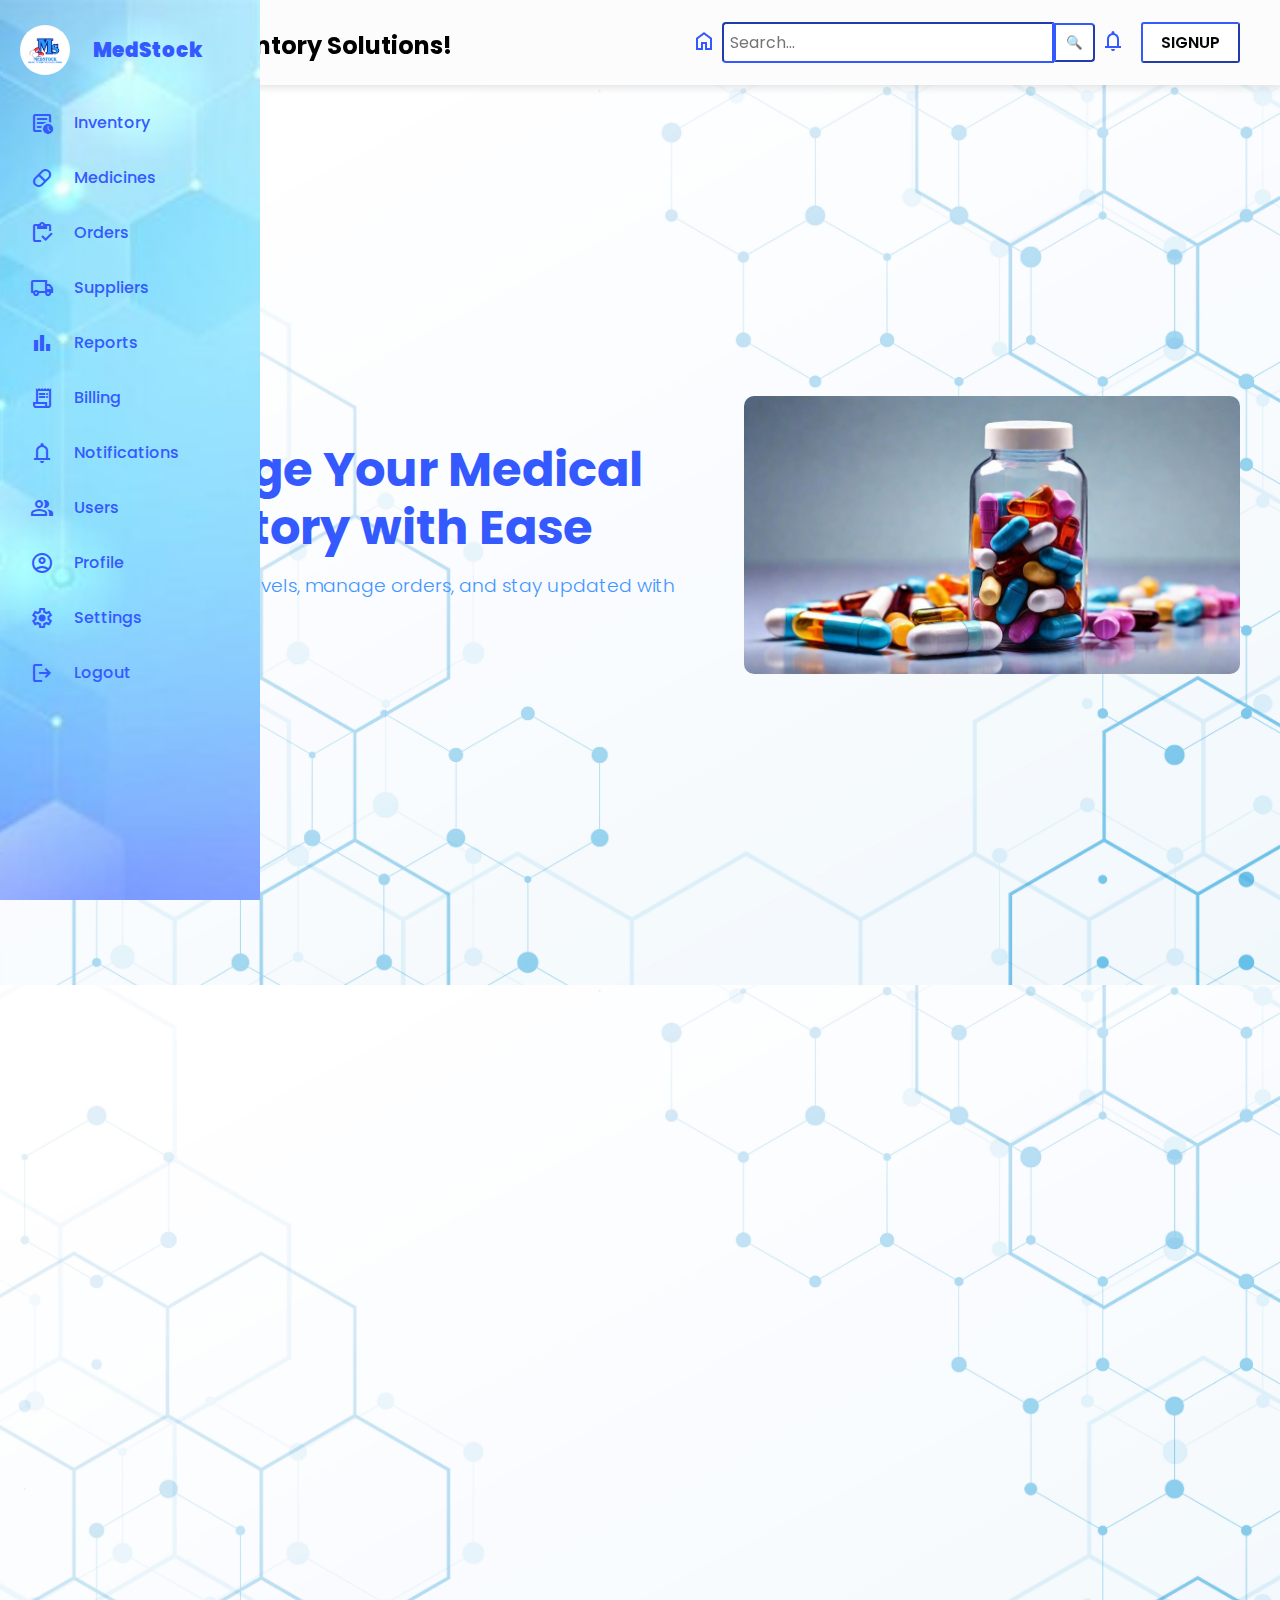
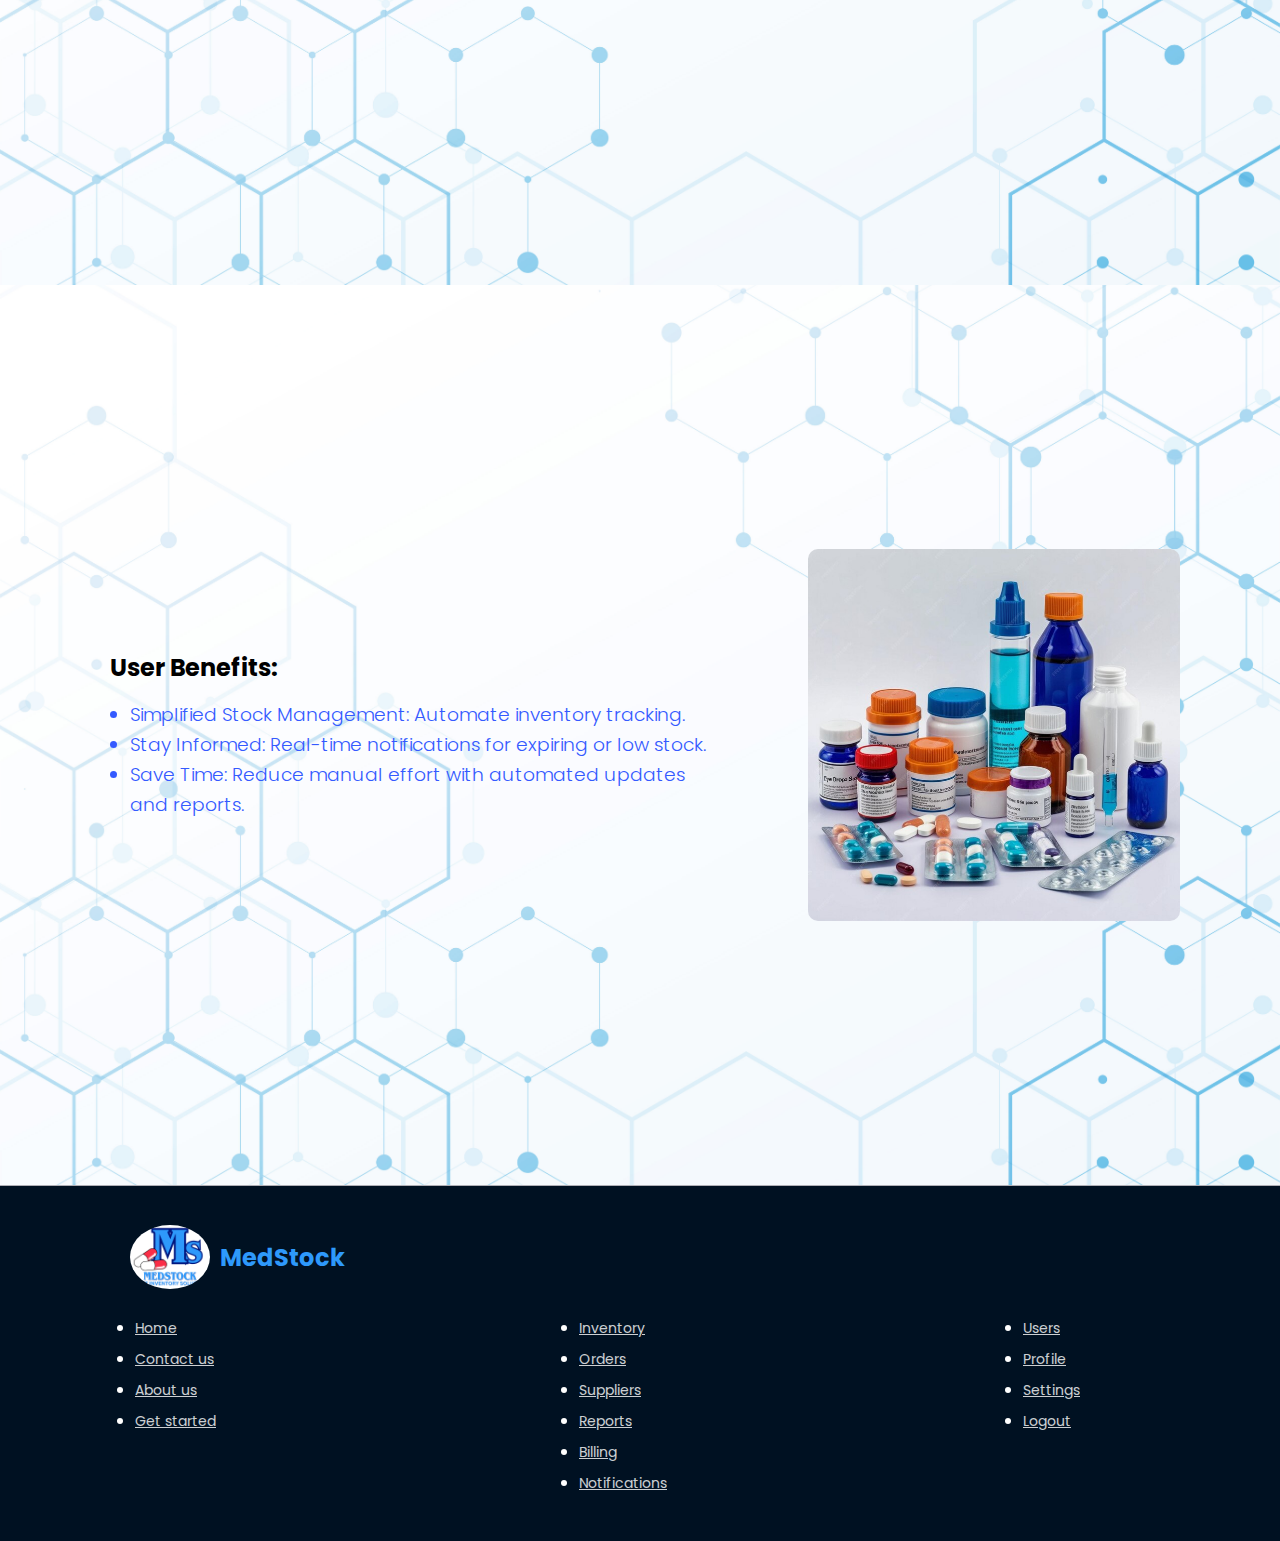
<file: Admin&User/adminPage.html>
<!DOCTYPE html>

<html lang="en">
<head>
  <meta charset="UTF-8" />
  <meta name="viewport" content="width=device-width, initial-scale=1.0" />
  <title>MedStock/Inventory-Page</title>
  <!-- Linking Google Font Link For Icons -->
  <link rel="stylesheet"
    href="https://fonts.googleapis.com/css2?family=Material+Symbols+Outlined:opsz,wght,FILL,GRAD@20..48,100..700,0..1,-50..200" />
    <link rel="stylesheet" href="https://fonts.googleapis.com/css2?family=Material+Symbols+Rounded:opsz,wght,FILL,GRAD@48,400,0,0">

    <link rel="stylesheet" href="adminPage.css" />
</head>
<body>
    <header>
        <nav class="navbar">
            <h2 class="heading">Smart Inventory Solutions!</h2>
            <span class="hamburger-btn material-symbols-rounded">menu</span>
           
            <ul class="links">
                <span class="close-btn material-symbols-rounded">close</span>
          
            </ul>
            
            
            <div class="header-content">
              <a href="#" class="home-link">
                <span class="material-symbols-outlined"> home </span>
              </a>
              <!-- Other content on the left (like logo or menu) -->
              <div class="search-container">
                <input type="text" id="search" placeholder="Search..." />
                <button onclick="searchFunction()">🔍</button>
              </div>
              <a href="notifications.html" class="notification-link">
                <span class="material-symbols-outlined"> notifications </span>
              </a>
            </div>

            <button class="signup-btn">SIGNUP</button>
        </nav>
    </header>
    <form>
      <div class="blur-bg"></div>
      <div class="form-popup">
          <span class="close-btn material-symbols-rounded">close</span>
          
          <!-- LOGIN FORM -->
          <div class="form-box login">
              <div class="form-details">
                  <div>
                      <img src="mslogoed.png" alt="logo"/>
                  </div>
              </div>
              <div class="form-content">
                  <h2>LOGIN</h2>
                  <form id="loginForm">
                      <div class="input-field">
                          <input type="email" id="loginEmail" required placeholder=" ">
                          <label>Email</label>
                      </div>
                      <div class="input-field">
                          <input type="password" id="loginPassword" required placeholder=" ">
                          <label>Password</label>
                      </div>
                      <!-- Login Type Selector -->
                      <div class="login-type">
                          <input type="radio" id="loginAdmin" name="loginType" value="Admin" required>
                          <label for="loginAdmin">Login as Admin</label>
                          <input type="radio" id="loginUser" name="loginType" value="User" required>
                          <label for="loginUser">Login as User</label>
                      </div>
                      <a href="#" class="forgot-pass-link">Forgot password?</a>
                      <button type="submit">Log In</button>
                  </form>

        
                
                  <div class="bottom-link">
                      Don't have an account?
                      <a href="#" id="signup-link">Register</a>
                  </div>
              </div>
          </div>
  
          <!-- SIGNUP FORM -->
          <div class="form-box signup">
              <div class="form-details">
                  <div>
                      <img src="mslogoed.png" alt="logo"/>
                  </div>
              </div>
              <div class="form-content">
                  <h2>SIGNUP</h2>
                  <form id="signupForm">
                      <div class="input-field">
                          <input type="text" id="fullName" required placeholder=" ">
                          <label>Enter your Full Name</label>
                      </div>
                      <div class="input-field">
                          <input type="email" id="signupEmail" required placeholder=" ">
                          <label>Enter your email</label>
                      </div>
                      <div class="input-field">
                          <input type="password" id="signupPassword" required placeholder=" ">
                          <label>Create password</label>
                      </div>
                      <div class="signup-type">
                        <input type="radio" id="signupAdmin" name="signup-type" value="Admin" required>
                        <label for="signupAdmin">Register as Admin</label>
                    
                        <input type="radio" id="signupUser" name="signup-type" value="User" required>
                        <label for="signupUser">Register as User</label>
                    </div>
                  
                    
                      <div class="policy-text">
                          <input type="checkbox" id="policy" required>
                          <label for="policy">
                              I agree to the
                              <a href="#" class="option">Terms & Conditions</a>
                          </label>
                      </div>
                      <button type="submit">Sign Up</button>
                  </form>

                  <div class="bottom-link">
                      Already have an account? 
                      <a href="#" id="login-link">Login</a>
                  </div>
              </div>
          </div>
      </div>
  </form>
  
  <aside class="sidebar">
    <div class="sidebar-header">
      <img src="mslogo.png" alt="logo"/>
      <h2><b>MedStock</b></h2>
    </div>
    <ul class="sidebar-links">
      <li>
        <a href="../Inventory/inventory.html"><span class="material-symbols-outlined"> overview </span>Inventory</a>
      </li>
      <li>
        <a href="../Medicine/medicine.html"><span class="material-symbols-outlined">pill</span>Medicines</a>
      </li>
      <li>
        <a href="orders.html"><span class="material-symbols-outlined"> inventory </span>Orders</a>
      </li>
      <li>
        <i class="fa-sharp fa-light fa-file-chart-pie"></i>
        <a href="suppliers.html"><span class="material-symbols-outlined"> local_shipping </span>Suppliers</a>
      </li>

      <li>
        <a href="reports.html"><span class="material-symbols-outlined"> bar_chart </span>Reports</a>
      </li>
      
      <li>
        <a href="../Billing/billing.html"><span class="material-symbols-outlined"> receipt_long </span>Billing</a>
      </li>

      <li>
        <a href="notifications.html"><span class="material-symbols-outlined"> notifications </span>Notifications</a>
      </li>
      <li>
        <a href="users.html"><span class="material-symbols-outlined"> group </span>Users</a>
      </li>
      <li>
        <a href="profile.html"><span class="material-symbols-outlined"> account_circle </span>Profile</a>
      </li>
      <li>
        <a href="settings.html"><span class="material-symbols-outlined"> settings </span>Settings</a>
      </li>
      <li>
        <a href="logout.html"><span class="material-symbols-outlined"> logout </span>Logout</a>
      </li>
    </ul>
  </aside>

  <section class="hero-section">
    <div class="content">
      <h2>Manage Your Medical Inventory with Ease</h2>
      <h3>"Monitor stock levels, manage orders, and stay updated with notifications"</h3>
    </div>
    <div class="hero-box">
      <img src="hp1.jpg" alt="heroimg" class="hero-image">
    </div>
  </section>


  <section class="first">
    <div class="first-content animated text-animated">
        <div class="capabilities">
            <h2>Overview of System Capabilities:</h2>
        </div>
        <h3>
            <ul class="points" type="disk">
                <li>Inventory Management: Track stock levels, manage expiries, and keep medicines up to date.</li>
                <li>Order Tracking: Simplified system to reorder supplies and check their status.</li>
                <li>Notifications & Alerts: Get alerts for low stock or expiring items to take timely action.</li>
                <li>Reporting Tools: View detailed reports on your inventory and sales trends.</li>
            </ul>
        </h3>
    </div>
    <div class="image1-box animated image-animated">
        <img src="hp2.jpg" alt="img1" class="first-image">
    </div>
</section>

  

  <section class="third">
    <div class="third-content">
      <div classs="benefits">
          <h2>User Benefits:</h2>
      </div>
      <h3>
          <ul class="points1" type="disk">
            <li>Simplified Stock Management: Automate inventory tracking.</li>
            <li>Stay Informed: Real-time notifications for expiring or low stock.</li>
            <li>Save Time: Reduce manual effort with automated updates and reports.</li>
          </ul>
      </h3>
      </div>
    <div class="image3-box">
      <img src="hp3.jpg" alt="img1" class="third-image">
    </div>
  </section>

  <footer>
    <div class="content">
        <div class="top">
            <div class="logo-details">
              <img src="mslogoed.png" alt="logo">
                <span class="logo_name">MedStock</span>
            </div>
        </div>
        <div class="link-boxes">
            <ul class="box">
                <li><a href="#">Home</a></li>
                <li><a href="../contactus/contact.html">Contact us</a></li>
                <li><a href="#">About us</a></li>
                <li><a href="#">Get started</a></li>
            </ul>
            <ul class="box">
                <li><a href="#">Inventory</a></li>
                <li><a href="#">Orders</a></li>
                <li><a href="#">Suppliers</a></li>
                <li><a href="#">Reports</a></li>
                <li><a href="#">Billing</a></li>
                <li><a href="#">Notifications</a></li>
                
            </ul>
            <ul class="box">
                <li><a href="#">Users</a></li>
                <li><a href="#">Profile</a></li>
                <li><a href="#">Settings</a></li>
                <li><a href="#">Logout</a></li>
            </ul>
        </div>
    </div>
  
</footer>


  <script src="adminPage.js" defer></script>
</body>
</html>
</file>
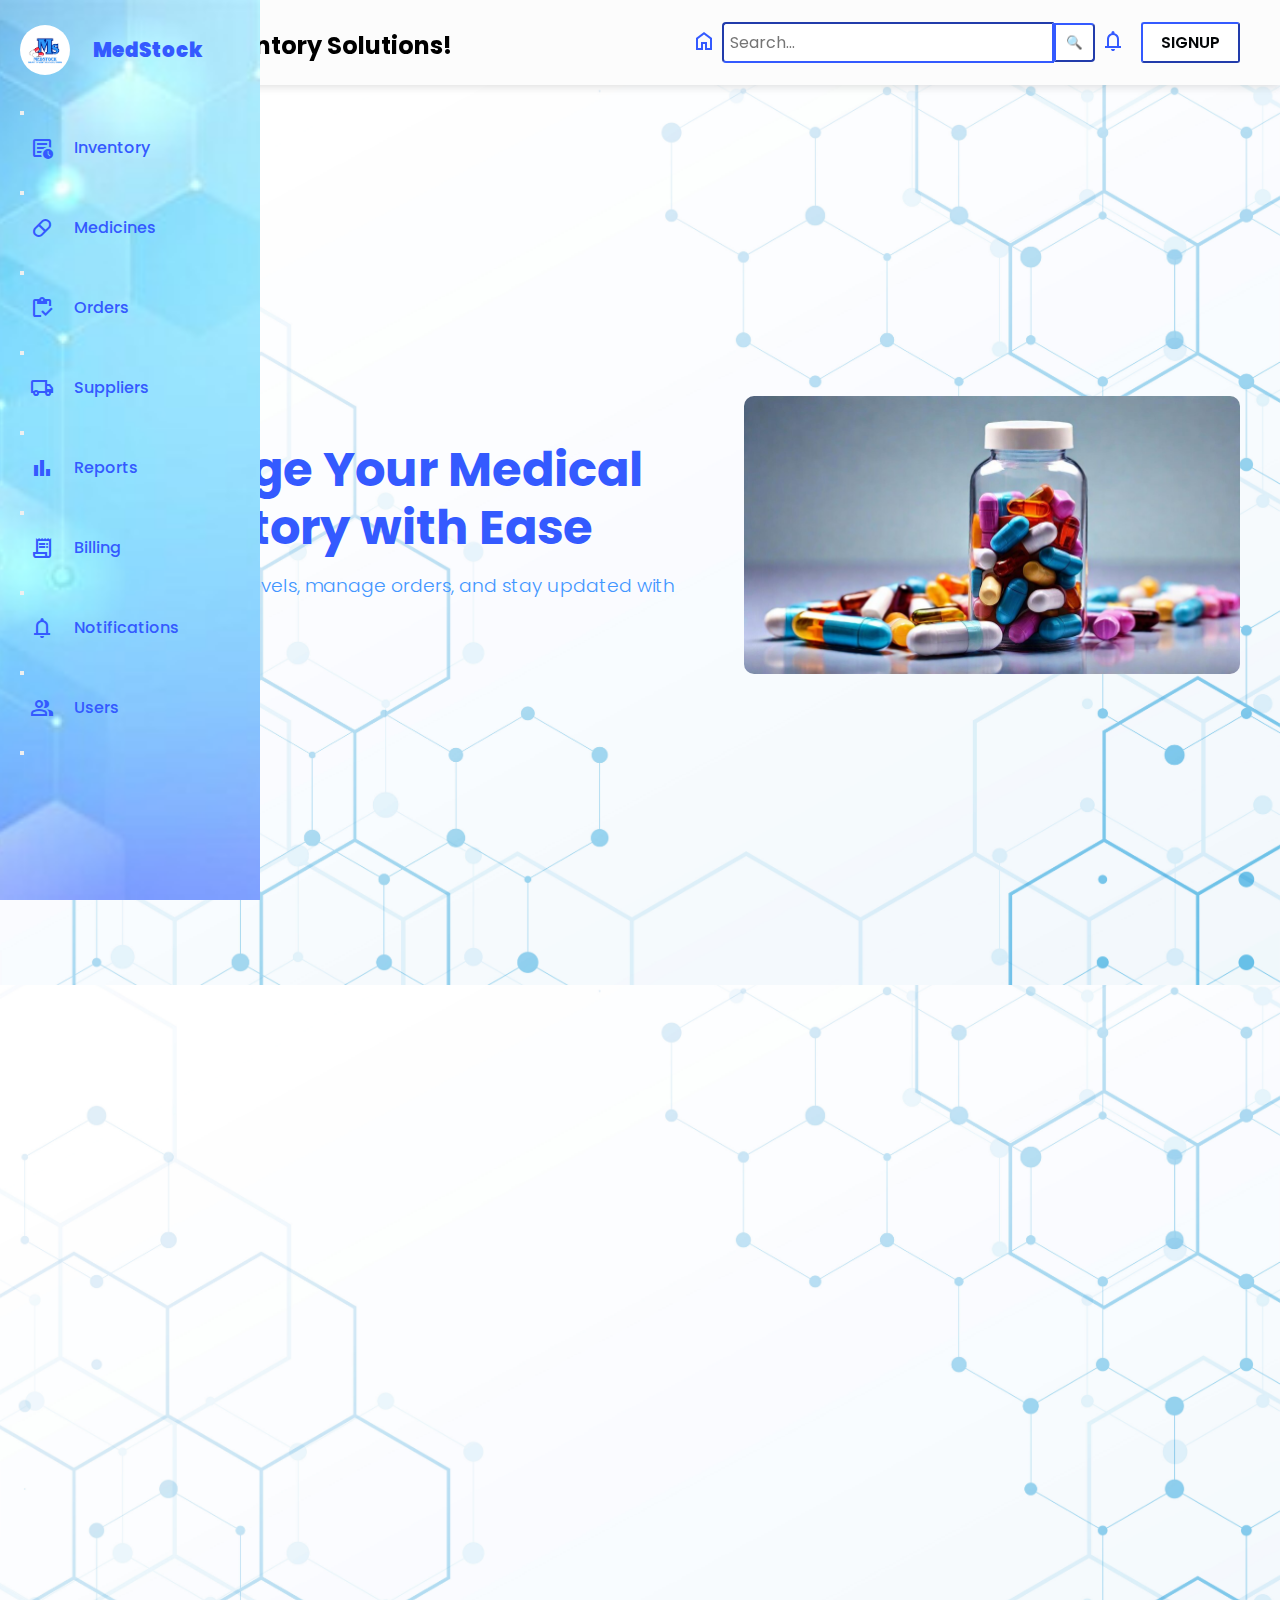
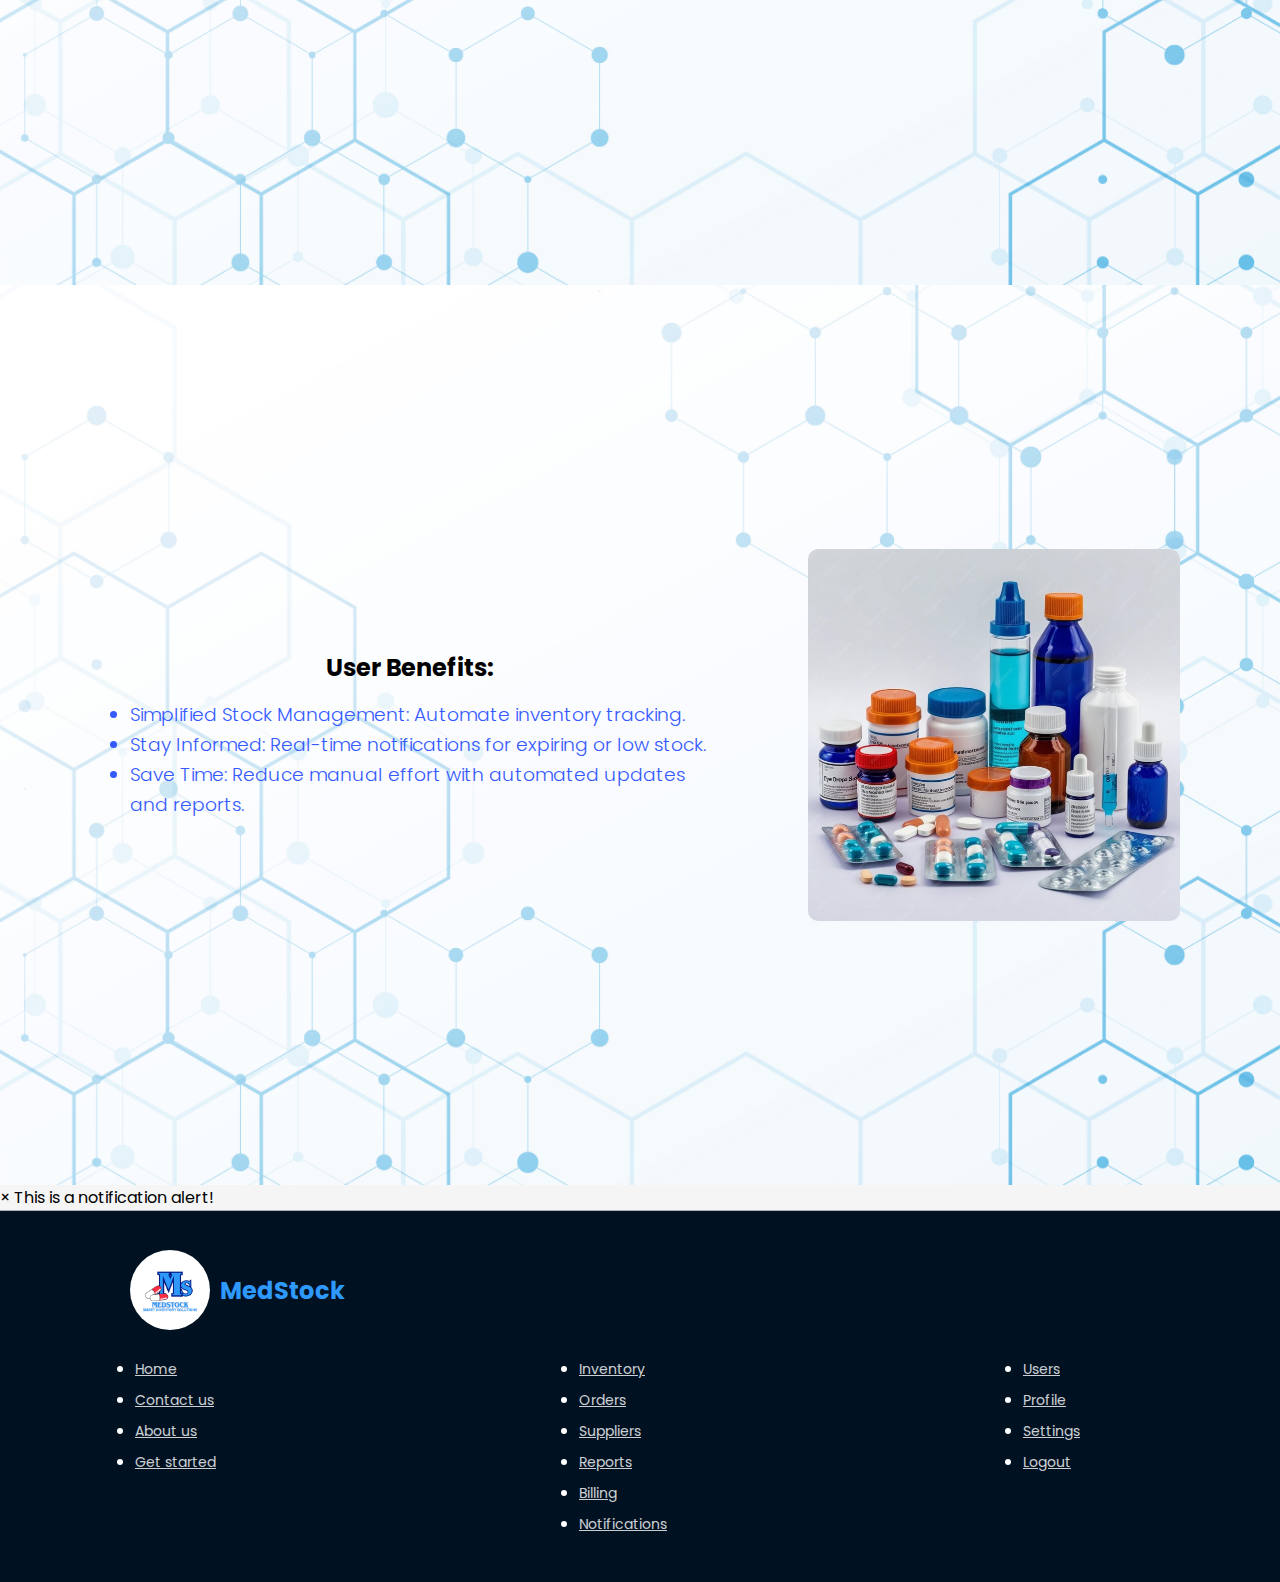
<file: Admin&User/main.html>
<!DOCTYPE html>
<html lang="en">
<head>
  <meta charset="UTF-8" />
  <meta name="viewport" content="width=device-width, initial-scale=1.0" />
  <title>MedStock/Main-Page</title>
  <!-- Linking Google Font Link For Icons -->
  <link rel="stylesheet"
    href="https://fonts.googleapis.com/css2?family=Material+Symbols+Outlined:opsz,wght,FILL,GRAD@20..48,100..700,0..1,-50..200" />
  <link rel="stylesheet" href="main.css" />
</head>
<body>
  <header>
    <nav class="navbar">
      <h2 class="heading">Smart Inventory Solutions!</h2>
      <span class="hamburger-btn material-symbols-rounded">menu</span>
      
      <ul class="links">
        <span class="close-btn material-symbols-rounded">close</span>
      </ul>
      
      <div class="header-content">
        <a href="#" class="home-link">
          <span class="material-symbols-outlined"> home </span>
        </a>
        
        <div class="search-container">
          <input type="text" id="search" placeholder="Search..." />
          <button onclick="searchFunction()">🔍</button>
        </div>
        
        <a href="#" class="notification-link" id="notification-link">
          <span class="material-symbols-outlined"> notifications </span>
        </a>
      </div>

      <button class="signup-btn">SIGNUP</button>
    </nav>
  </header>
  
  <form>
    <div class="blur-bg"></div>
    <div class="form-popup">
      <span class="close-btn material-symbols-outlined">close</span>
      
      <!-- LOGIN FORM -->
      <div class="form-box login">
        <div class="form-details">
          <div>
            <img src="mslogoed.png" alt="logo"/>
          </div>
        </div>
        <div class="form-content">
          <h2>LOGIN</h2>
          <form id="loginForm">
            <div class="input-field">
              <input type="email" id="loginEmail" required placeholder=" ">
              <label>Email</label>
            </div>
            <div class="input-field">
              <input type="password" id="loginPassword" required placeholder=" ">
              <label>Password</label>
            </div>
            
            <div class="login-type">
              <input type="radio" id="loginAdmin" name="loginType" value="Admin" required>
              <label for="loginAdmin">Login as Admin</label>
              <input type="radio" id="loginUser" name="loginType" value="User" required>
              <label for="loginUser">Login as User</label>
            </div>
            <a href="#" class="forgot-pass-link">Forgot password?</a>
            <button type="submit">Log In</button>
          </form>
          
        </script>
          <div class="bottom-link">
            Don't have an account?
            <a href="#" id="signup-link">Register</a>
          </div>
        </div>
      </div>

      <!-- SIGNUP FORM -->
      <div class="form-box signup">
        <div class="form-details">
          <div>
            <img src="mslogoed.png" alt="logo"/>
          </div>
        </div>
        <div class="form-content">
          <h2>SIGNUP</h2>
          <form id="signupForm">
            <div class="input-field">
              <input type="text" id="fullName" required placeholder=" ">
              <label>Enter your Full Name</label>
            </div>
            <div class="input-field">
              <input type="email" id="signupEmail" required placeholder=" ">
              <label>Enter your email</label>
            </div>
            <div class="input-field">
              <input type="password" id="signupPassword" required placeholder=" ">
              <label>Create password</label>
            </div>
            <div class="signup-type">
              <input type="radio" id="signupAdmin" name="signup-type" value="Admin" required>
              <label for="signupAdmin">Register as Admin</label>
              <input type="radio" id="signupUser" name="signup-type" value="User" required>
              <label for="signupUser">Register as User</label>
            </div>
            <div class="policy-text">
              <input type="checkbox" id="policy" required>
              <label for="policy">
                I agree to the
                <a href="#" class="option">Terms & Conditions</a>
              </label>
            </div>
            <button type="submit">Sign Up</button>
          </form>
          <div class="bottom-link">
            Already have an account? 
            <a href="#" id="login-link">Login</a>
          </div>
        </div>
      </div>
    </div>
  </form>

  <aside class="sidebar">
    <div class="sidebar-header">
      <img src="mslogo.png" alt="logo"/>
      <h2><b>MedStock</b></h2>
    </div>
    <ul class="sidebar-links">
      <li>
        <button class="action-btn" data-action="viewInventory"></button>
        <a href="#"><span class="material-symbols-outlined"> overview </span>Inventory</a>
      </li>
      <li>
        <button class="action-btn" data-action="viewMedicines"></button>
        <a href="#"><span class="material-symbols-outlined">pill</span>Medicines</a>
      </li>
      <li>
        <button class="action-btn" data-action="viewOrders"></button>
        <a href="#"><span class="material-symbols-outlined"> inventory </span>Orders</a>
      </li>
      <li>
        <button class="action-btn" data-action="viewSuppliers"></button>
        <i class="fa-sharp fa-light fa-file-chart-pie"></i>
        <a href="#"><span class="material-symbols-outlined"> local_shipping </span>Suppliers</a>
      </li>
      <li>
        <button class="action-btn" data-action="viewReports"></button>
        <a href="#"><span class="material-symbols-outlined"> bar_chart </span>Reports</a>
      </li>
      <li>
        <button class="action-btn" data-action="viewBilling"></button>
        <a href="#"><span class="material-symbols-outlined"> receipt_long </span>Billing</a>
      </li>
      <li>
        <button class="action-btn" data-action="viewNotifications"></button>
        <a href="#"><span class="material-symbols-outlined"> notifications </span>Notifications</a>
      </li>
      <li>
        <button class="action-btn" data-action="viewUsers"></button>
        <a href="#"><span class="material-symbols-outlined"> group </span>Users</a>
      </li>
      <li>
        <button class="action-btn" data-action="viewProfile"></button>
        <a href="#"><span class="material-symbols-outlined"> account_circle </span>Profile</a>
      </li>
      <li>
        <button class="action-btn" data-action="viewSettings"></button>
        <a href="#"><span class="material-symbols-outlined"> settings </span>Settings</a>
      </li>
      <li>
        <button class="action-btn" data-action="viewLogout"></button>
        <a href="#"><span class="material-symbols-outlined"> logout </span>Logout</a>
      </li>
    </ul>
  </aside>

  <section class="hero-section">
    <div class="content">
      <h2>Manage Your Medical Inventory with Ease</h2>
      <h3>"Monitor stock levels, manage orders, and stay updated with notifications"</h3>
    </div>
    <div class="hero-box">
      <img src="hp1.jpg" alt="heroimg" class="hero-image">
    </div>
  </section>

  <section class="first">
    <div class="first-content animated text-animated">
      <div class="capabilities">
        <h2>Overview of System Capabilities:</h2>
      </div>
      <h3>
        <ul class="points" type="disk">
          <li>Inventory Management: Track stock levels, manage expiries, and keep medicines up to date.</li>
          <li>Order Tracking: Simplified system to reorder supplies and check their status.</li>
          <li>Notifications & Alerts: Get alerts for low stock or expiring items to take timely action.</li>
          <li>Reporting Tools: View detailed reports on your inventory and sales trends.</li>
        </ul>
      </h3>
    </div>
    <div class="image1-box animated image-animated">
      <img src="hp2.jpg" alt="img1" class="first-image">
    </div>
  </section>

  <section class="third">
    <div class="third-content">
      <div class="benefits">
        <h2>User Benefits:</h2>
      </div>
      <h3>
        <ul class="points1" type="disk">
          <li>Simplified Stock Management: Automate inventory tracking.</li>
          <li>Stay Informed: Real-time notifications for expiring or low stock.</li>
          <li>Save Time: Reduce manual effort with automated updates and reports.</li>
        </ul>
      </h3>
    </div>
    <div class="image3-box">
      <img src="hp3.jpg" alt="img1" class="third-image">
    </div>
  </section>

  <div id="notification-alert" class="notification-alert">
    <span class="close-alert-btn" onclick="closeNotification()">×</span>
    <span id="notification-message">This is a notification alert!</span>
  </div>

  <footer>
    <div class="content">
      <div class="top">
        <div class="logo-details">
          <img src="mslogo.png" alt="logo">
          <span class="logo_name">MedStock</span>
        </div>
      </div>
      <div class="link-boxes">
        <ul class="box">
          <li><a href="#">Home</a></li>
          <li><a href="#">Contact us</a></li>
          <li><a href="#">About us</a></li>
          <li><a href="#">Get started</a></li>
        </ul>
        <ul class="box">
          <li><a href="#">Inventory</a></li>
          <li><a href="#">Orders</a></li>
          <li><a href="#">Suppliers</a></li>
          <li><a href="#">Reports</a></li>
          <li><a href="#">Billing</a></li>
          <li><a href="#">Notifications</a></li>
        </ul>
        <ul class="box">
          <li><a href="#">Users</a></li>
          <li><a href="#">Profile</a></li>
          <li><a href="#">Settings</a></li>
          <li><a href="#">Logout</a></li>
        </ul>
      </div>
    </div>
  </footer>
  <script src="main.js" defer></script>
</body>
</html>
</file>
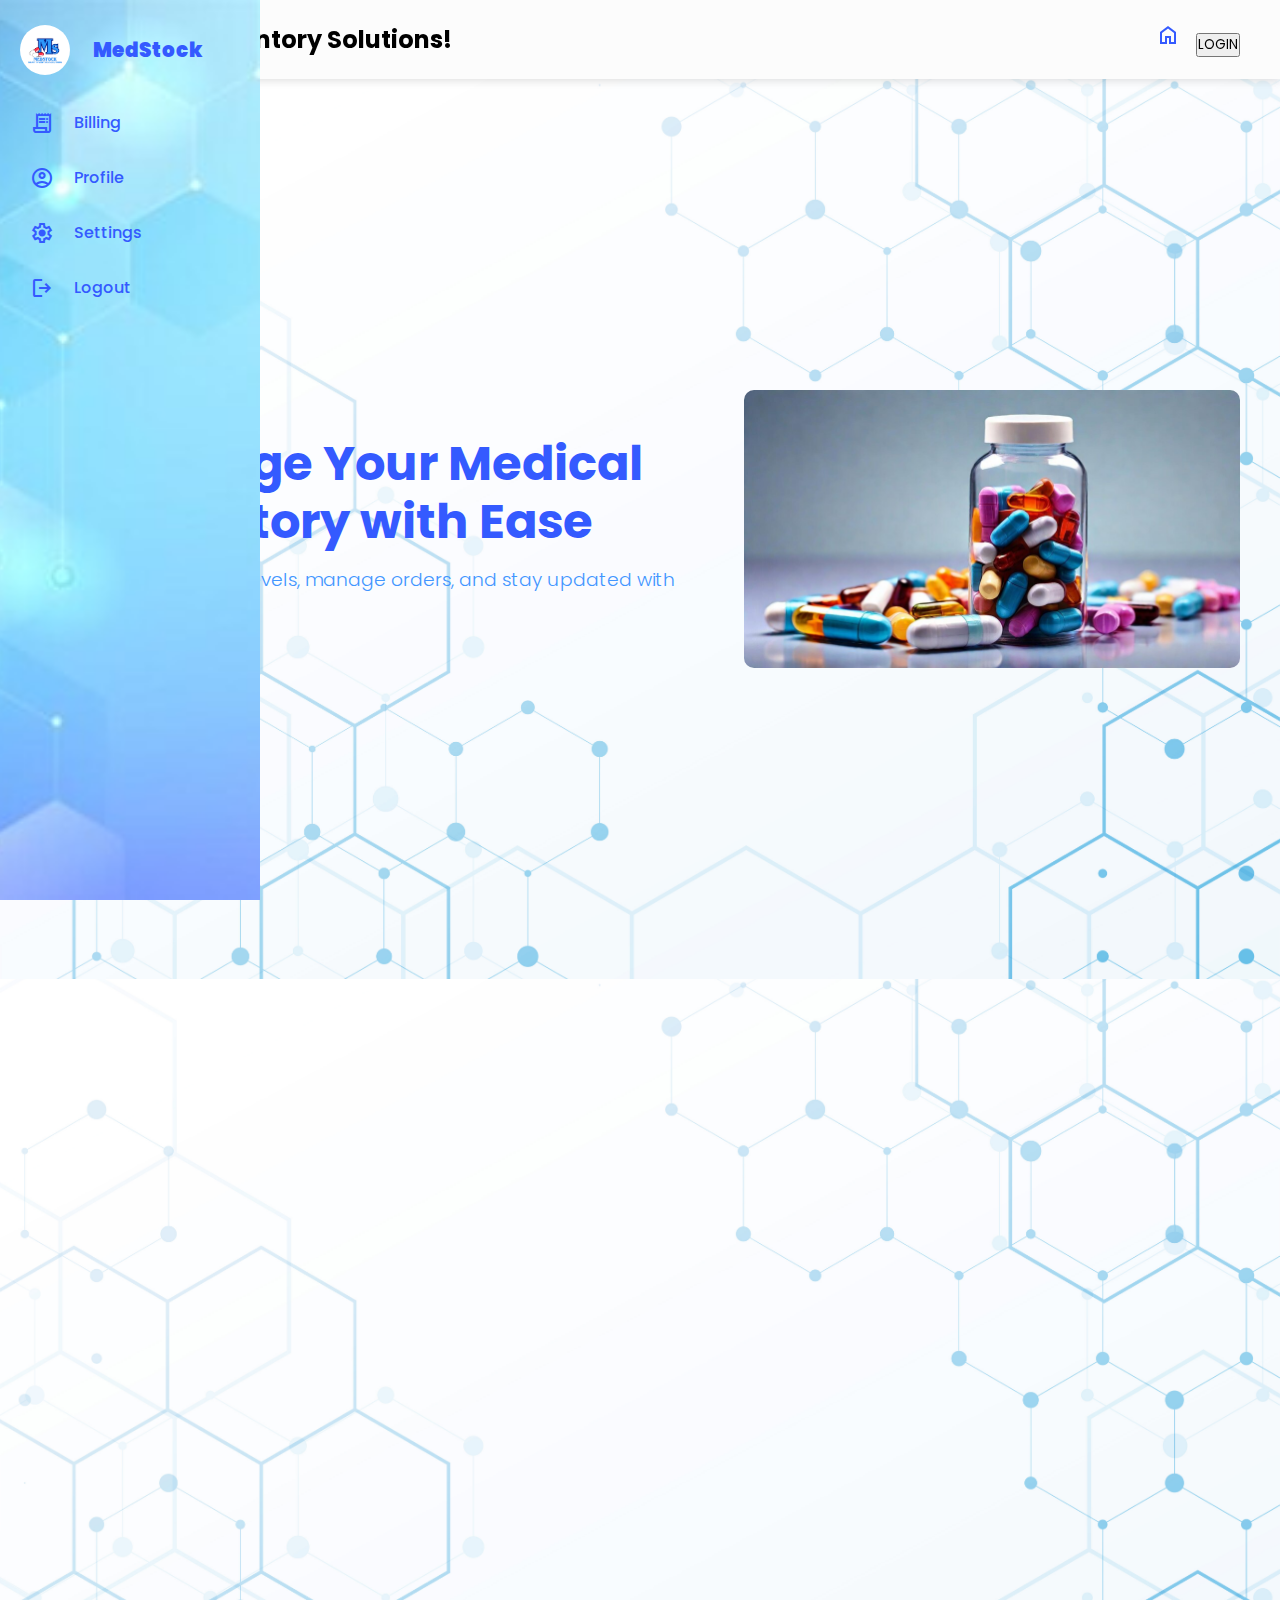
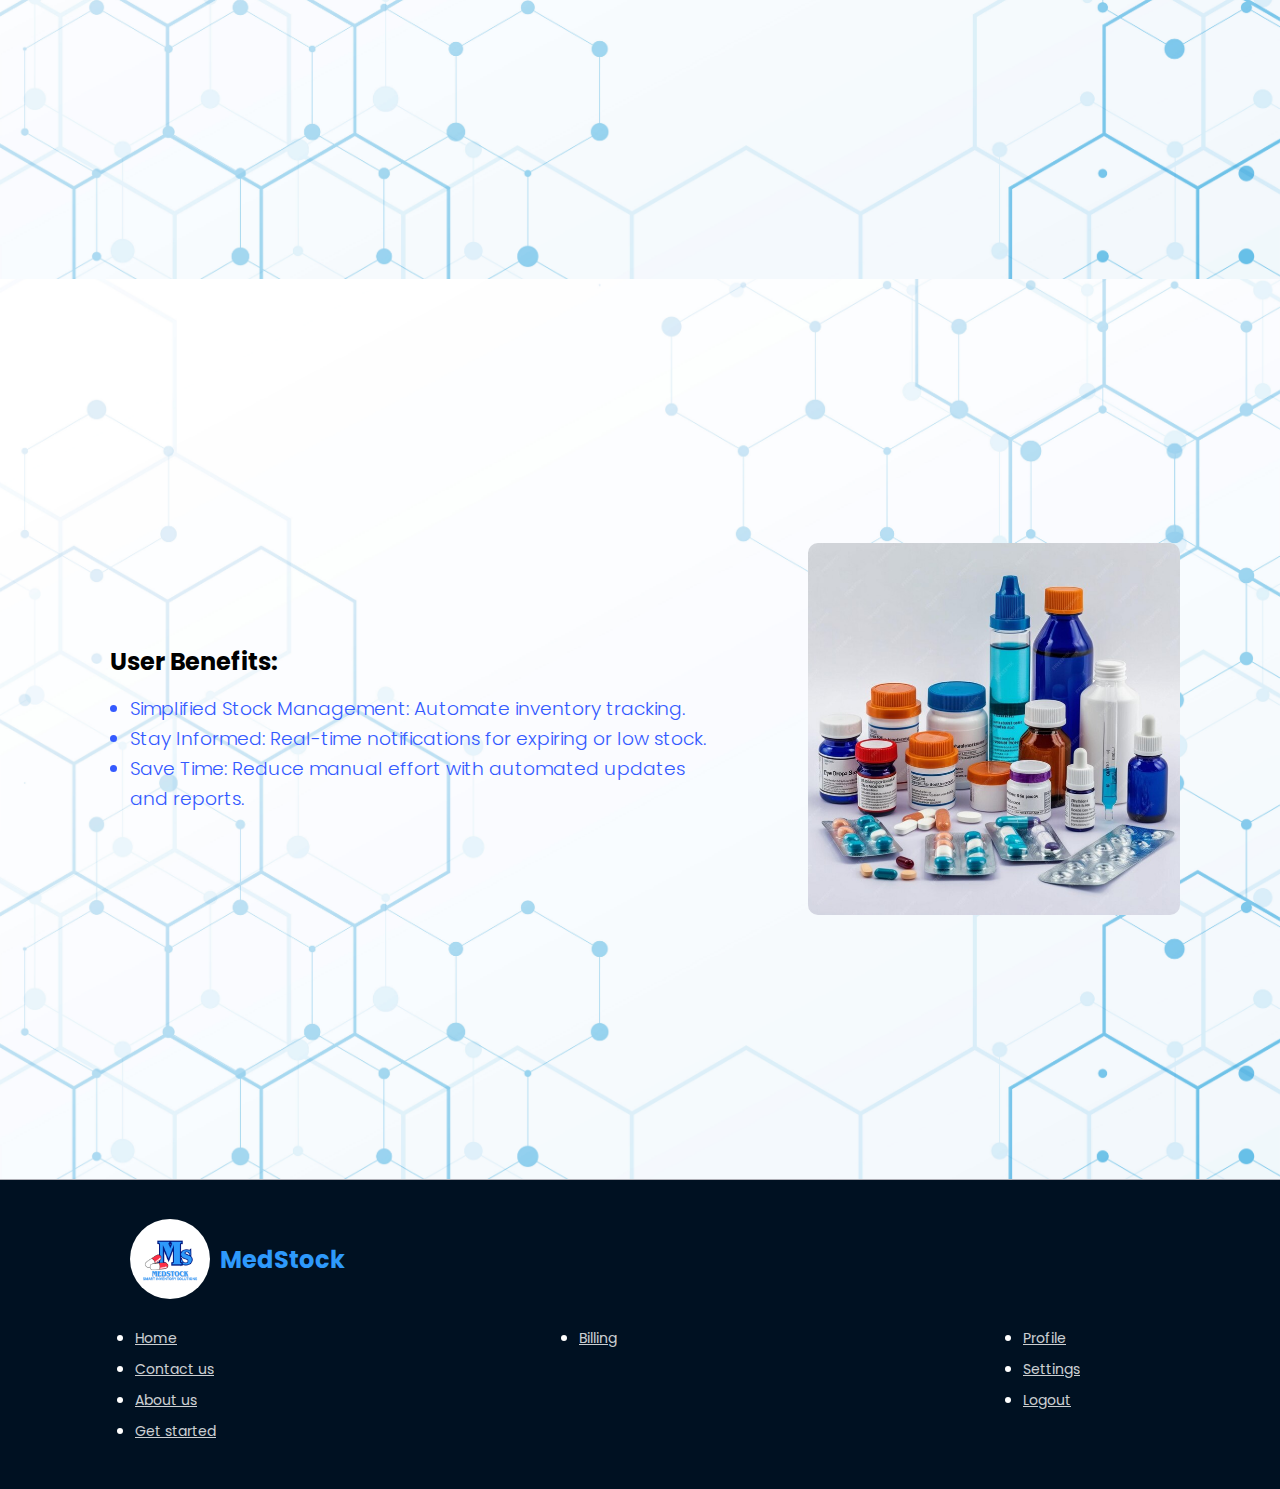
<file: Admin&User/userPage.html>
<!DOCTYPE html>

<html lang="en">
<head>
  <meta charset="UTF-8" />
  <meta name="viewport" content="width=device-width, initial-scale=1.0" />
  <title>MedStock/User-Page</title>
  <!-- Linking Google Font Link For Icons -->
  <link rel="stylesheet"
    href="https://fonts.googleapis.com/css2?family=Material+Symbols+Outlined:opsz,wght,FILL,GRAD@20..48,100..700,0..1,-50..200" />
  <link rel="stylesheet" href="adminPage.css" />
</head>
<body>


  <head>
    <meta charset="UTF-8">
    <meta name="viewport" content="width=device-width, initial-scale=1.0">
    
    <!-- Google Fonts Link For Icons -->
    <link rel="stylesheet" href="https://fonts.googleapis.com/css2?family=Material+Symbols+Rounded:opsz,wght,FILL,GRAD@48,400,0,0">
    
</head>
    <header>
        <nav class="navbar">
            <h2 class="heading">Smart Inventory Solutions!</h2>
            <span class="hamburger-btn material-symbols-rounded">menu</span>
           
            <ul class="links">
                <span class="close-btn material-symbols-rounded">close</span>
          
            </ul>
            
            
            <div class="header-content">
              <a href="#" class="home-link">
                <span class="material-symbols-outlined"> home </span>
              </a>
            </div>

            <button class="login-btn">LOGIN</button>
        </nav>
    </header>
    <form>
        <div class="blur-bg"></div>
        <div class="form-popup">
            <span class="close-btn material-symbols-rounded">close</span>
            
            <!-- LOGIN FORM -->
            <div class="form-box login">
                <div class="form-details">
                    <div>
                        <img src="mslogoed.png" alt="logo"/>
                    </div>
                </div>
                <div class="form-content">
                    <h2>LOGIN</h2>
                    <form id="loginForm">
                        <div class="input-field">
                            <input type="email" id="loginEmail" required placeholder=" ">
                            <label>Email</label>
                        </div>
                        <div class="input-field">
                            <input type="password" id="loginPassword" required placeholder=" ">
                            <label>Password</label>
                        </div>
                        <!-- Login Type Selector -->
                        <div class="login-type">
                            <input type="radio" id="loginAdmin" name="loginType" value="Admin" required>
                            <label for="loginAdmin">Login as Admin</label>
                            <input type="radio" id="loginUser" name="loginType" value="User" required>
                            <label for="loginUser">Login as User</label>
                        </div>
                        <a href="#" class="forgot-pass-link">Forgot password?</a>
                        <button type="submit">Log In</button>
                    </form>
                    <script>
                        // Function to redirect based on the selected login type
                        function redirectBasedOnLoginType() {
                            const loginType = document.querySelector('input[name="loginType"]:checked');
                            if (loginType) {
                                if (loginType.value === "User") {
                                    window.location.href = 'userPage.html'; // Redirect to admin page
                                } else {
                                    window.location.href = 'adminPage.html'; // Redirect to user page
                                }
                            }
                        }
                
                        // Event listener for radio button selection
                        const loginOptions = document.querySelectorAll('input[name="loginType"]');
                        loginOptions.forEach(option => {
                            option.addEventListener('change', redirectBasedOnLoginType);
                        });
                
                        // Event listener for form submission
                        document.getElementById('loginForm').addEventListener('submit', function(event) {
                            event.preventDefault(); // Prevent default form submission
                
                            // Get the selected login type
                            const loginType = document.querySelector('input[name="loginType"]:checked').value;
                            const username = document.getElementById('loginUsername').value;
                            const password = document.getElementById('loginPassword').value;
                
                            // Perform your validation or authentication logic here
                            console.log(`Login Type: ${loginType}, Username: ${username}, Password: ${password}`);
                
                            // Redirect to the appropriate page
                            redirectBasedOnLoginType();
                        });
                    </script>
                    <div class="bottom-link">
                        Don't have an account?
                        <a href="#" id="signup-link">Register</a>
                    </div>
                </div>
            </div>
    
            <!-- SIGNUP FORM -->
            <div class="form-box signup">
                <div class="form-details">
                    <div>
                        <img src="mslogoed.png" alt="logo"/>
                    </div>
                </div>
                <div class="form-content">
                    <h2>SIGNUP</h2>
                    <form id="signupForm">
                        <div class="input-field">
                            <input type="text" id="fullName" required placeholder=" ">
                            <label>Enter your Full Name</label>
                        </div>
                        <div class="input-field">
                            <input type="email" id="signupEmail" required placeholder=" ">
                            <label>Enter your email</label>
                        </div>
                        <div class="input-field">
                            <input type="password" id="signupPassword" required placeholder=" ">
                            <label>Create password</label>
                        </div>
                        <div class="signup-type">
                          <input type="radio" id="signupAdmin" name="signup-type" value="Admin" required>
                          <label for="signupAdmin">Register as Admin</label>
                          <input type="radio" id="signupUser" name="signup-type" value="User" required>
                          <label for="signupAdmin">Register as User</label>
                      </div>
                        <div class="policy-text">
                            <input type="checkbox" id="policy" required>
                            <label for="policy">
                                I agree to the
                                <a href="#" class="option">Terms & Conditions</a>
                            </label>
                        </div>
                        <button type="submit">Sign Up</button>
                    </form>
                        
                  <script>
                    // Function to handle redirection based on the selected radio button
                    function redirectToPage() {
                        const adminRadio = document.getElementById('signupAdmin');
                        const userRadio = document.getElementById('signupUser');
                
                        if (adminRadio.checked) {
                            window.location.href = 'userPage.html'; // Replace with your actual user page URL
                        } else if (userRadio.checked) {
                            window.location.href = 'adminpage.html'; // Replace with your actual user page URL
                        }
                    }
                
                    // Add event listeners to radio buttons
                    document.getElementById('signupAdmin').addEventListener('change', redirectToPage);
                    document.getElementById('signupUser').addEventListener('change', redirectToPage);
                </script>
                    <div class="bottom-link">
                        Already have an account? 
                        <a href="#" id="login-link">Login</a>
                    </div>
                </div>
            </div>
        </div>
    </form>
    <aside class="sidebar">
        <div class="sidebar-header">
          <img src="mslogo.png" alt="logo"/>
          <h2><b>MedStock</b></h2>
        </div>
        <ul class="sidebar-links">
            <li>
                <a href="../Billing/billing.html"><span class="material-symbols-outlined"> receipt_long </span>Billing</a>
            </li>
          <li>
            <a href="profile.html"><span class="material-symbols-outlined"> account_circle </span>Profile</a>
          </li>
          <li>
            <a href="settings.html"><span class="material-symbols-outlined"> settings </span>Settings</a>
          </li>
          <li>
            <a href="logout.html"><span class="material-symbols-outlined"> logout </span>Logout</a>
          </li>
        </ul>
      </aside>
      <section class="hero-section">
        <div class="content">
          <h2>Manage Your Medical Inventory with Ease</h2>
          <h3>"Monitor stock levels, manage orders, and stay updated with notifications"</h3>
        </div>
        <div class="hero-box">
          <img src="hp1.jpg" alt="heroimg" class="hero-image">
        </div>
      </section>
    
    
      <section class="first">
        <div class="first-content animated text-animated">
            <div class="capabilities">
                <h2>Overview of System Capabilities:</h2>
            </div>
            <h3>
                <ul class="points" type="disk">
                    <li>Inventory Management: Track stock levels, manage expiries, and keep medicines up to date.</li>
                    <li>Order Tracking: Simplified system to reorder supplies and check their status.</li>
                    <li>Notifications & Alerts: Get alerts for low stock or expiring items to take timely action.</li>
                    <li>Reporting Tools: View detailed reports on your inventory and sales trends.</li>
                </ul>
            </h3>
        </div>
        <div class="image1-box animated image-animated">
            <img src="hp2.jpg" alt="img1" class="first-image">
        </div>
    </section>
    
      
    
      <section class="third">
        <div class="third-content">
          <div classs="benefits">
              <h2>User Benefits:</h2>
          </div>
          <h3>
              <ul class="points1" type="disk">
                <li>Simplified Stock Management: Automate inventory tracking.</li>
                <li>Stay Informed: Real-time notifications for expiring or low stock.</li>
                <li>Save Time: Reduce manual effort with automated updates and reports.</li>
              </ul>
          </h3>
          </div>
        <div class="image3-box">
          <img src="hp3.jpg" alt="img1" class="third-image">
        </div>
      </section>
    
      <footer>
        <div class="content">
            <div class="top">
                <div class="logo-details">
                  <img src="mslogo.png" alt="logo">
                    <span class="logo_name">MedStock</span>
                </div>
            </div>
            <div class="link-boxes">
                <ul class="box">
                    <li><a href="#">Home</a></li>
                    <li><a href="..\contactus\contact.html">Contact us</a></li>
                    <li><a href="#">About us</a></li>
                    <li><a href="#">Get started</a></li>
                </ul>
                <ul class="box">
                    <li><a href="#">Billing</a></li>
                </ul>
                <ul class="box">
                    <li><a href="#">Profile</a></li>
                    <li><a href="#">Settings</a></li>
                    <li><a href="#">Logout</a></li>
                </ul>
            </div>
        </div>
      
    </footer>

    <script src="adminPage.js" defer></script>
</body>
</html>
</file>
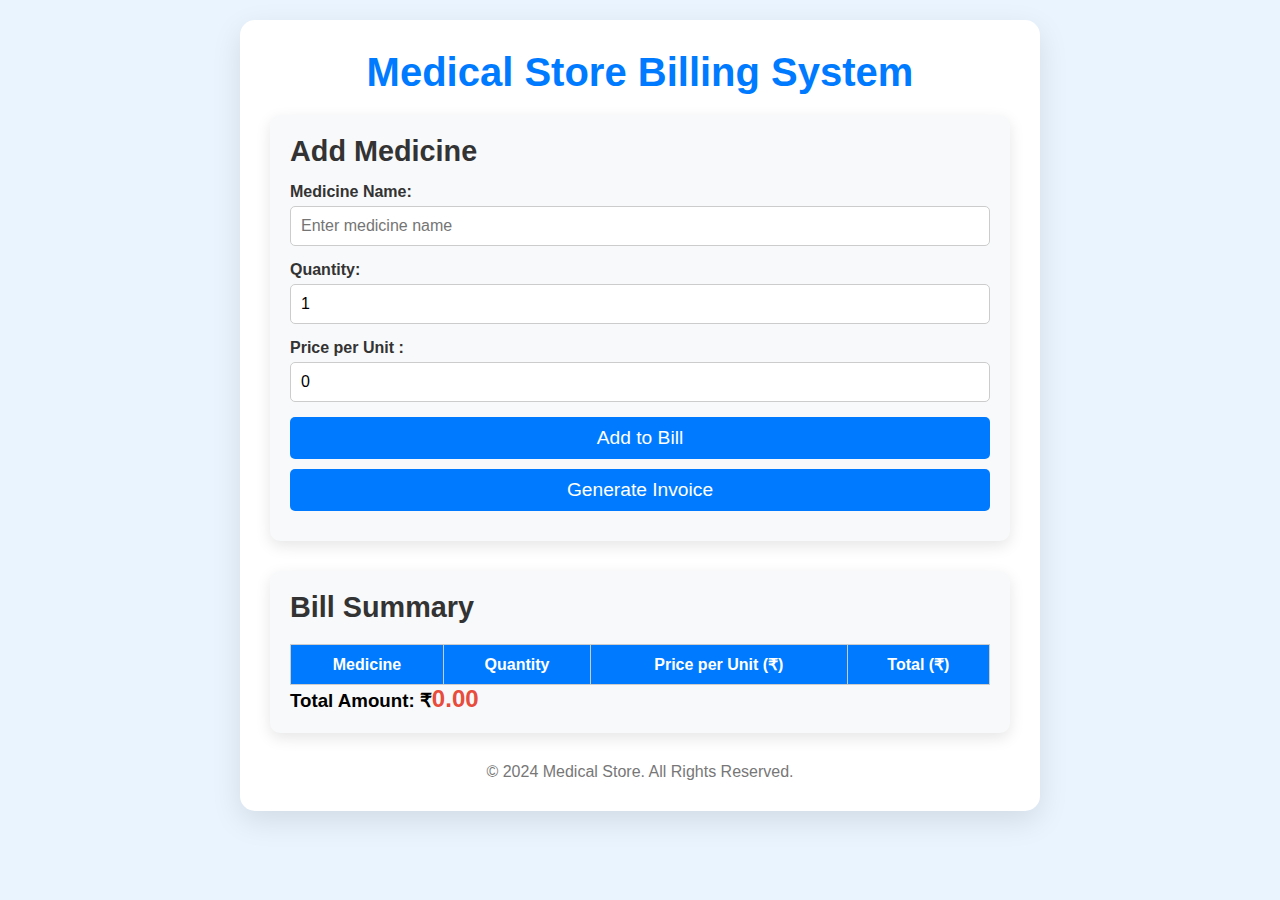
<file: Billing/billing.html>
<!DOCTYPE html>
<html lang="en">
<head>
    <meta charset="UTF-8">
    <meta name="viewport" content="width=device-width, initial-scale=1.0">
    <title>Medical Store Billing System</title>
    <link rel="stylesheet" href="billing.css">
</head>
<body>
    <div class="container">
        <header>
            <h1>Medical Store Billing System</h1>
        </header>

        <main>
            <section class="billing-form">
                <h2>Add Medicine</h2>
                <form id="billing-form">
                    <div class="input-group">
                        <label for="medicine-name">Medicine Name:</label>
                        <input type="text" id="medicine-name" placeholder="Enter medicine name" required>
                    </div>

                    <div class="input-group">
                        <label for="quantity">Quantity:</label>
                        <input type="number" id="quantity" min="1" value="1" required>
                    </div>

                    <div class="input-group">
                        <label for="price">Price per Unit :</label>
                        <input type="number" id="price" min="0" step="0.01" value="0" required>
                    </div>

                    <button type="button" onclick="addToBill()">Add to Bill</button>
                    <button type="button" onclick="generateInvoice()">Generate Invoice</button>
                </form>
            </section>

            <section class="bill-summary">
                <h2>Bill Summary</h2>
                <table>
                    <thead>
                        <tr>
                            <th>Medicine</th>
                            <th>Quantity</th>
                            <th>Price per Unit (₹)</th>
                            <th>Total (₹)</th>
                        </tr>
                    </thead>
                    <tbody id="bill-table-body">
                        <!-- Bill items will be dynamically added here -->
                    </tbody>
                </table>
                <h3>Total Amount: ₹<span id="total-amount">0.00</span></h3>
            </section>
        </main>

        <footer>
            <p>&copy; 2024 Medical Store. All Rights Reserved.</p>
        </footer>
    </div>

    <script src="billing.js"></script>
</body>
</html>
</file>
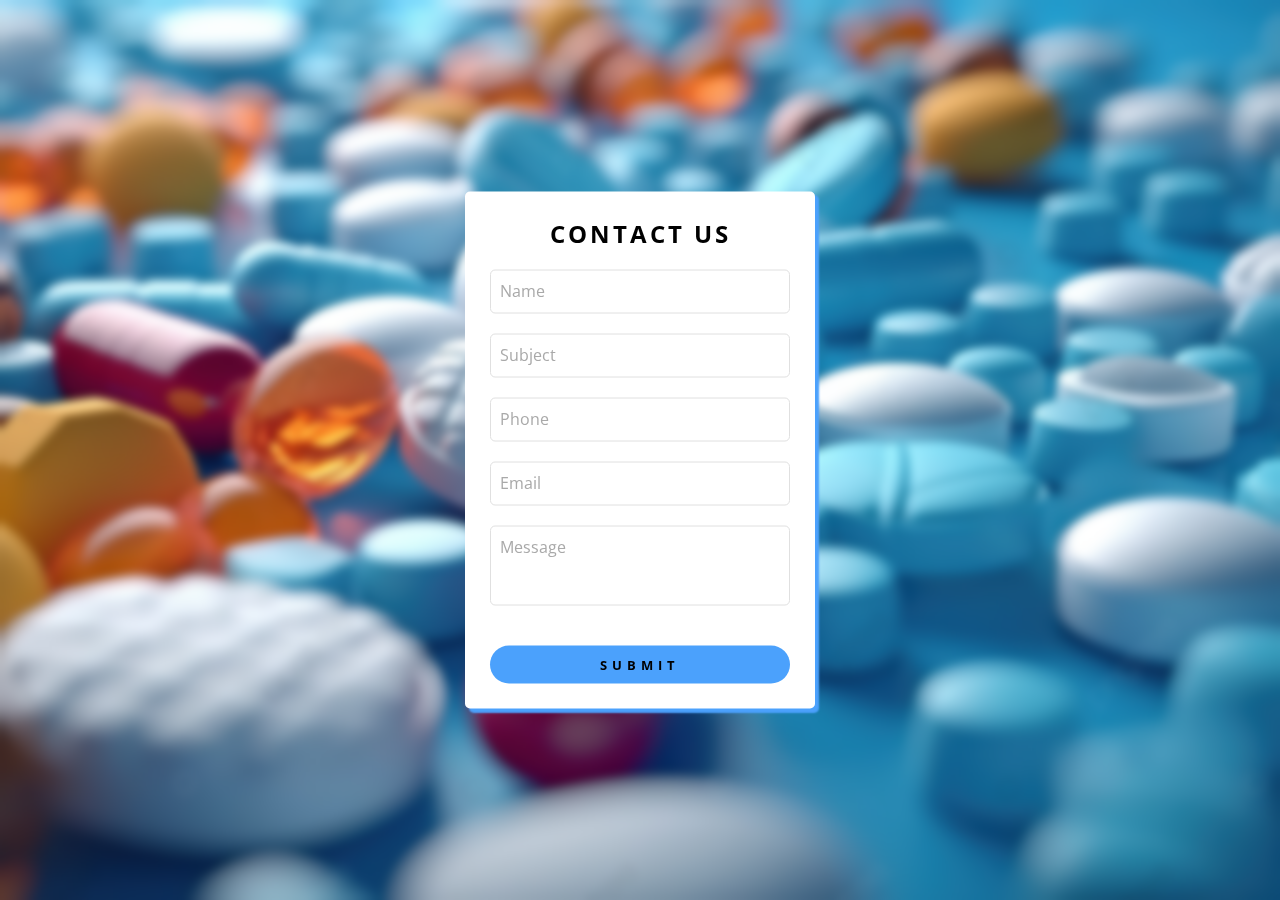
<file: contactus/contact.html>
<!DOCTYPE html>
<html lang="en">
<head>
    <meta charset="UTF-8">
    <title>Contact Us Form Validation Using JavaScript</title>
    <link rel="stylesheet" href="contact.css">
    <script src="contact.js"></script>
</head>
<body>

<div class="wrapper">
    <h2>Contact Us</h2>
    <div id="error_message"></div>
    <form id="myform" onsubmit="return validate();">
        <div class="input-field">
            <input type="text" id="name" required placeholder=" ">
            <label for="name">Name</label>
        </div>
        <div class="input-field">
            <input type="text" id="subject" required placeholder=" ">
            <label for="subject">Subject</label>
        </div>
        <div class="input-field">
            <input type="text" id="phone" required placeholder=" ">
            <label for="phone">Phone</label>
        </div>
        <div class="input-field">
            <input type="email" id="email" required placeholder=" ">
            <label for="email">Email</label>
        </div>
        <div class="input-field">
            <textarea id="message" required placeholder=" "></textarea>
            <label for="message">Message</label>
        </div>
        <div class="btn">
            <input type="submit" value="Submit">
        </div>
    </form>
</div>

</body>
</html>
</file>
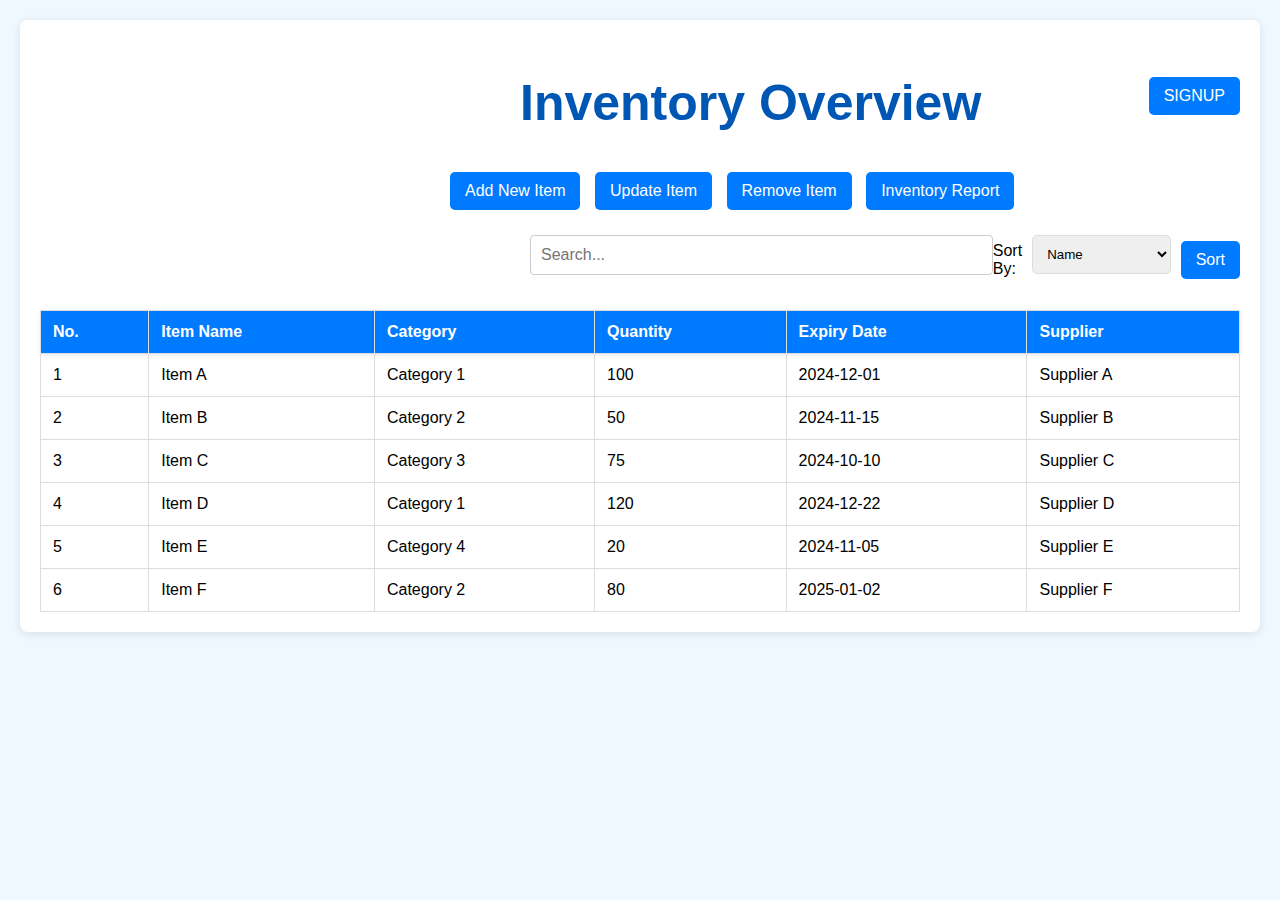
<file: Inventory/inventory.html>
<html lang="en">
<head>
    <meta charset="UTF-8">
    <meta name="viewport" content="width=device-width, initial-scale=1.0">
    <title>Inventory Overview</title>
    <link rel="stylesheet" href="inventory.css">
    
</head>
<body>
    <div class="container">
        <header>
            <h1>Inventory Overview</h1>
            <button class="signup">SIGNUP</button>
                    
        </header>

        <div class="controls">
            <button id="addItemBtn">Add New Item</button>
            <button id="updateItemBtn">Update Item</button>
            <button id="removeItemBtn">Remove Item</button>
            <button id="reportBtn">Inventory Report</button>
        </div>
   
        <div class="top-row">
            <div class="search-sort">
                <input type="text" id="searchBox" placeholder="Search...">
            </div>
            <div class="sort-options">
                <label>Sort By: </label>
                <select id="sortOptions">
                    <option value="name">Name</option>
                    <option value="category">Category</option>
                    <option value="quantity">Quantity</option>
                    <option value="expiryDate">Expiry Date</option>
                    <option value="supplier">Supplier</option>
                </select>
                <button id="sortBtn">Sort</button>
            </div>
        </div>

        <table>
            <thead>
                <tr>
                    <th>No.</th>
                    <th>Item Name</th>
                    <th>Category</th>
                    <th>Quantity</th>
                    <th>Expiry Date</th>
                    <th>Supplier</th>
                    
                </tr>
            </thead>
            <tbody id="inventoryList">
                <!-- Inventory items will be populated here -->
                <tr>
                    <td>1</td>
                    <td>Sample Item</td>
                    <td>Category A</td>
                    <td>10</td>
                    <td>2024-12-31</td>
                    <td>Supplier X</td>
                    <td>
                        <button class="edit-btn">Edit</button>
                        <button class="delete-btn">Delete</button>
                    </td>
                </tr>
                <tr>
                    <td>2</td>
                    <td>Sample Item 2</td>
                    <td>Category B</td>
                    <td>20</td>
                    <td>2025-01-15</td>
                    <td>Supplier Y</td>
                    <td>
                        <button class="edit-btn">Edit</button>
                        <button class="delete-btn">Delete</button>
                    </td>
                </tr>
                <tr>
                    <td>3</td>
                    <td>Sample Item 3</td>
                    <td>Category C</td>
                    <td>5</td>
                    <td>2024-11-30</td>
                    <td>Supplier Z</td>
                    <td>
                        <button class="edit-btn">Edit</button>
                        <button class="delete-btn">Delete</button>
                    </td>
                </tr>
                <tr>
                    <td>4</td>
                    <td>Sample Item 4</td>
                    <td>Category D</td>
                    <td>15</td>
                    <td>2024-10-20</td>
                    <td>Supplier W</td>
                    <td>
                        <button class="edit-btn">Edit</button>
                        <button class="delete-btn">Delete</button>
                    </td>
                </tr>
                <!-- More items can be added here -->
            </tbody>
        </table>
    </div>

    <!-- Modal for Add New Item -->
    <div id="addItemModal" class="modal" style="display: none;">
        <div class="modal-content">
            <span class="close-btn">&times;</span>
            <h2>Add New Item</h2>
            <form id="addItemForm">
                <label for="itemName">Item Name:</label>
                <input type="text" id="itemName" required><br>
                
                <label for="category">Category:</label>
                <input type="text" id="category" required><br>
                
                <label for="quantity">Quantity:</label>
                <input type="number" id="quantity" required><br>
                
                <label for="expiryDate">Expiry Date:</label>
                <input type="date" id="expiryDate" required><br>
                
                <label for="supplier">Supplier:</label>
                <input type="text" id="supplier" required><br>
                
                <label for="minStock">Minimum Stock Level:</label>
                <input type="number" id="minStock" required><br>
                
                <label for="itemImage">Add Image:</label>
                <input type="file" id="itemImage"><br><br>
                
                <button type="submit">Save Item</button>
            </form>
        </div>
    </div>

     <!-- Remove Item Modal -->
     <div id="removeModal" class="modal">
        <div class="modal-content">
            <span id="closeRemoveModal" class="close">&times;</span>
            <h2>Remove Item</h2>

            <!-- Dropdown for selecting item to remove -->
            <label for="removeItemDropdown">Select Item to Remove:</label>
            <select id="removeItemDropdown">
                <option value="">--Select an Item--</option>
            </select>
            
            <p>Are you sure you want to remove this item: <strong id="removeItemName"></strong>?</p>

            <div class="action-buttons">
                <button id="confirmRemoveBtn">Confirm Remove</button>
                <button id="cancelRemoveBtn">Cancel</button>
            </div>
        </div>
    </div>

<!-- Modal for Update Item -->

<div id="updateItemModal" class="modal">
    <div class="modal-content">
        <span class="close-update-btn">&times;</span>
        <h2>Update Item</h2>
        <label for="updateItemSelect">Select Item to Update:</label>
        <select id="updateItemSelect" required>
            <option value="">-- Select an Item --</option>
        </select>
        
        <div id="updateItemDetails" style="display: none;">
            <label for="updateItemName">Item Name:</label>
            <input type="text" id="updateItemName" required>
            <label for="updateCategory">Category:</label>
            <input type="text" id="updateCategory" required>
            <label for="updateQuantity">Quantity:</label>
            <input type="number" id="updateQuantity" required>
            <label for="updateExpiryDate">Expiry Date:</label>
            <input type="date" id="updateExpiryDate" required>
            <label for="updateSupplier">Supplier:</label>
            <input type="text" id="updateSupplier" required>
        </div>
        
        <button id="confirmUpdateBtn">Confirm Update</button>
    </div>
</div>

    <script src="inventory.js"></script>
</body>
</html>
</file>
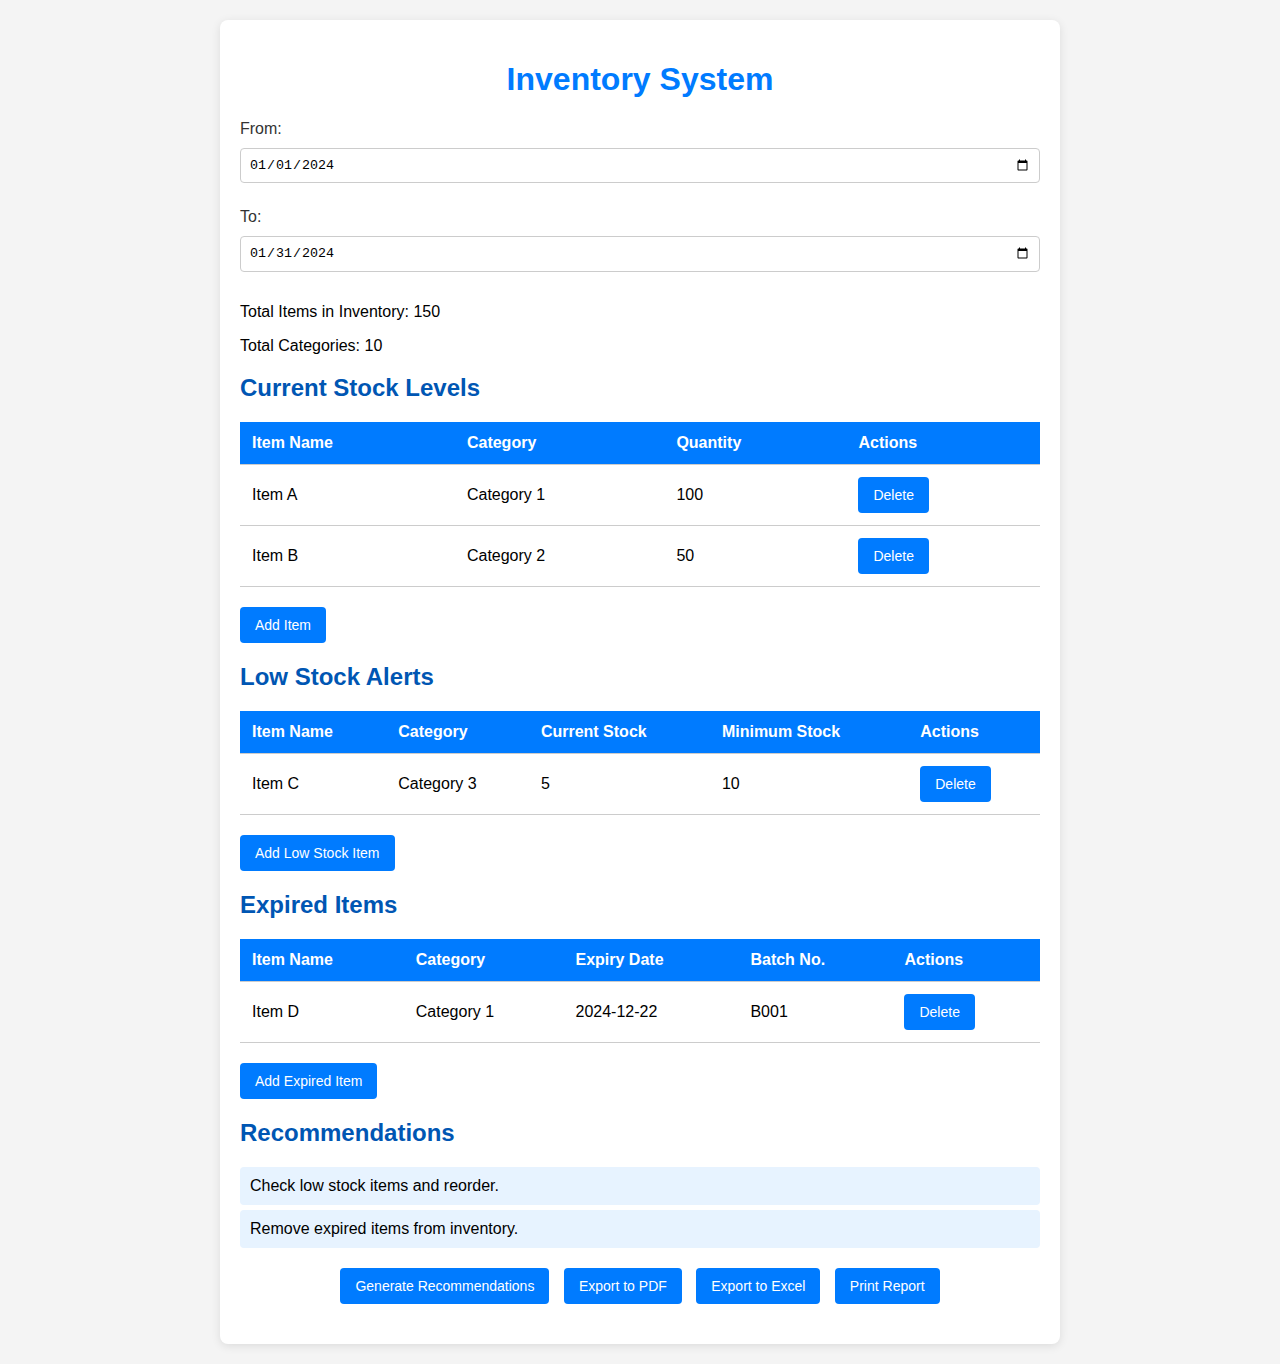
<file: Inventory/report.html>
<!DOCTYPE html>
<html lang="en">
<head>
    <meta charset="UTF-8">
    <meta name="viewport" content="width=device-width, initial-scale=1.0">
    <title>Inventory System</title>
    <!-- Link to CSS -->
    <link rel="stylesheet" href="report.css">
</head>
<body>
    <div class="container">
        <h1>Inventory System</h1>

        <!-- Inventory Period -->
        <div class="report-details">
            <label for="startDate">From:</label>
            <input type="date" id="startDate" value="2024-01-01">
            <label for="endDate">To:</label>
            <input type="date" id="endDate" value="2024-01-31">
            <p>Total Items in Inventory: <span id="totalItems">150</span></p>
            <p>Total Categories: <span id="totalCategories">10</span></p>
        </div>

        <!-- Stock Levels Table -->
        <h2>Current Stock Levels</h2>
        <form id="stockForm">
            <table id="stockLevelsTable">
                <thead>
                    <tr>
                        <th>Item Name</th>
                        <th>Category</th>
                        <th>Quantity</th>
                        <th>Actions</th>
                    </tr>
                </thead>
                <tbody id="stockLevels">
                    <!-- Pre-filled rows for demonstration -->
                    <tr>
                        <td>Item A</td>
                        <td>Category 1</td>
                        <td>100</td>
                        <td><button type="button" onclick="deleteRow(this)">Delete</button></td>
                    </tr>
                    <tr>
                        <td>Item B</td>
                        <td>Category 2</td>
                        <td>50</td>
                        <td><button type="button" onclick="deleteRow(this)">Delete</button></td>
                    </tr>
                </tbody>
            </table>
            <button type="button" onclick="addStockRow()">Add Item</button>
        </form>

        <!-- Low Stock Alerts Table -->
        <h2>Low Stock Alerts</h2>
        <form id="lowStockForm">
            <table id="lowStockTable">
                <thead>
                    <tr>
                        <th>Item Name</th>
                        <th>Category</th>
                        <th>Current Stock</th>
                        <th>Minimum Stock</th>
                        <th>Actions</th>
                    </tr>
                </thead>
                <tbody id="lowStock">
                    <!-- Pre-filled rows for demonstration -->
                    <tr>
                        <td>Item C</td>
                        <td>Category 3</td>
                        <td>5</td>
                        <td>10</td>
                        <td><button type="button" onclick="deleteRow(this)">Delete</button></td>
                    </tr>
                </tbody>
            </table>
            <button type="button" onclick="addLowStockRow()">Add Low Stock Item</button>
        </form>

        <!-- Expired Items Table -->
        <h2>Expired Items</h2>
        <form id="expiredItemsForm">
            <table id="expiredItemsTable">
                <thead>
                    <tr>
                        <th>Item Name</th>
                        <th>Category</th>
                        <th>Expiry Date</th>
                        <th>Batch No.</th>
                        <th>Actions</th>
                    </tr>
                </thead>
                <tbody id="expiredItems">
                    <!-- Pre-filled rows for demonstration -->
                    <tr>
                        <td>Item D</td>
                        <td>Category 1</td>
                        <td>2024-12-22</td>
                        <td>B001</td>
                        <td><button type="button" onclick="deleteRow(this)">Delete</button></td>
                    </tr>
                </tbody>
            </table>
            <button type="button" onclick="addExpiredItemRow()">Add Expired Item</button>
        </form>

        <!-- Recommendations -->
        <h2>Recommendations</h2>
        <ul id="recommendations">
            <li>Check low stock items and reorder.</li>
            <li>Remove expired items from inventory.</li>
        </ul>

        <!-- Actions -->
        <div class="actions">
            <button type="button" onclick="generateRecommendations()">Generate Recommendations</button>
            <button type="button" onclick="exportToPDF()">Export to PDF</button>
            <button type="button" onclick="exportToExcel()">Export to Excel</button>
            <button type="button" onclick="printReport()">Print Report</button>
        </div>
    </div>

    <!-- Link to JavaScript -->
    <script src="report.js"></script>
</body>
</html>
</file>
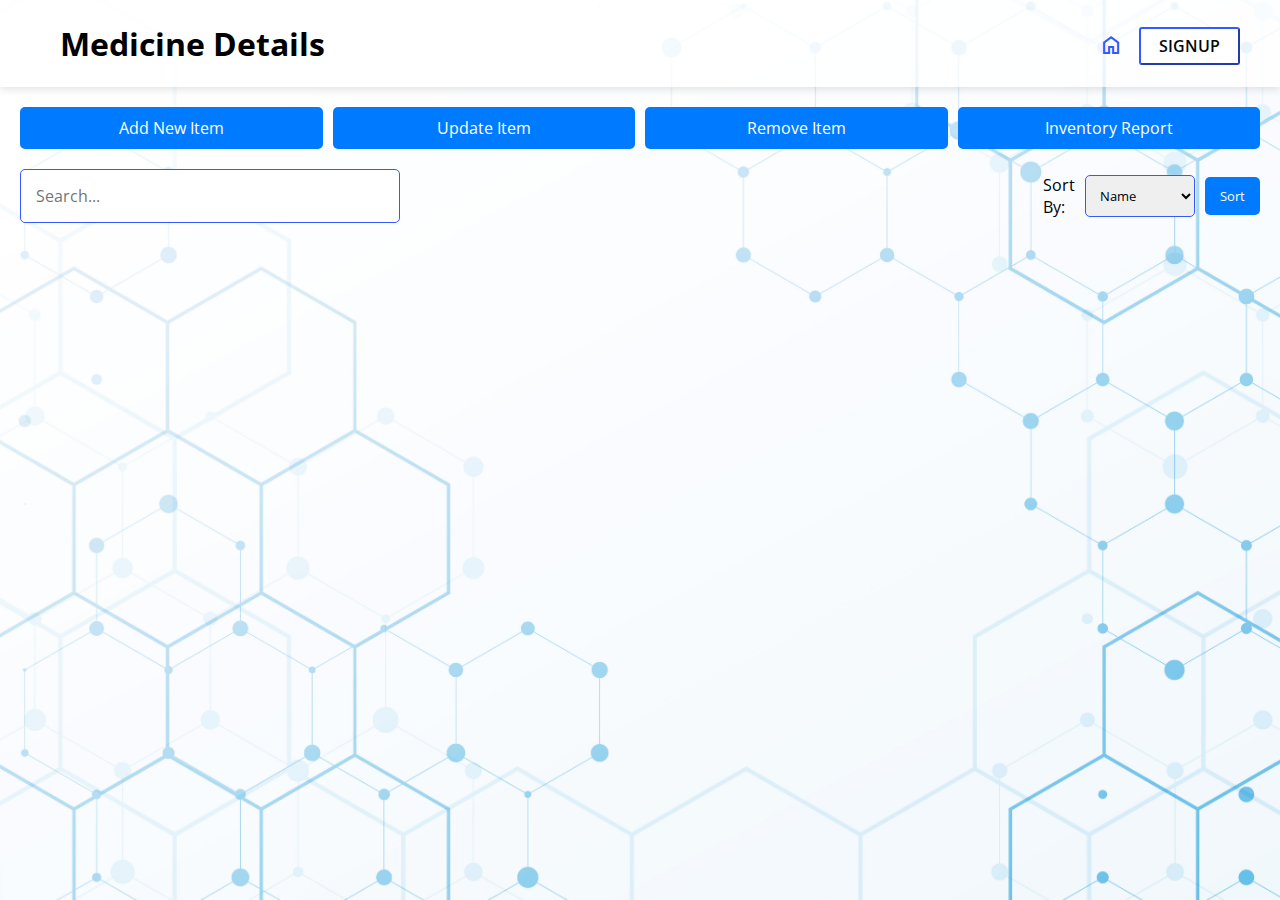
<file: Medicine/medicine.html>
<!DOCTYPE html>
<html lang="en">
<head>
    <meta charset="UTF-8">
    <meta name="viewport" content="width=device-width, initial-scale=1.0">
    <title>Medicine-Details</title>
    <link rel="stylesheet"
    href="https://fonts.googleapis.com/css2?family=Material+Symbols+Outlined:opsz,wght,FILL,GRAD@20..48,100..700,0..1,-50..200" />
    <link rel="stylesheet" href="https://fonts.googleapis.com/css2?family=Material+Symbols+Rounded:opsz,wght,FILL,GRAD@48,400,0,0">
    
    <link rel="stylesheet" href="medicine.css" />
</head>
<body>
    <header>
        <nav class="navbar">
            <h1 class="heading">Medicine Details</h1>
            <span class="hamburger-btn material-symbols-rounded">menu</span>
           
            <ul class="links">
                <span class="close-btn material-symbols-rounded">close</span>
          
            </ul>
            
            
            <div class="header-content">
              <a href="#" class="home-link">
                <span class="material-symbols-outlined"> home </span>
              </a>
            </div>

            <button class="signup-btn">SIGNUP</button>
        </nav>
    </header>
    <form>
      <div class="blur-bg"></div>
      <div class="form-popup">
          <span class="close-btn material-symbols-rounded">close</span>
          
          <!-- LOGIN FORM -->
          <div class="form-box login">
              <div class="form-details">
                  <div>
                      <img src="../Admin&User/mslogoed.png" alt="logo"/>
                  </div>
              </div>
              <div class="form-content">
                  <h2>LOGIN</h2>
                  <form id="loginForm">
                      <div class="input-field">
                          <input type="email" id="loginEmail" required placeholder=" ">
                          <label>Email</label>
                      </div>
                      <div class="input-field">
                          <input type="password" id="loginPassword" required placeholder=" ">
                          <label>Password</label>
                      </div>
                      <!-- Login Type Selector -->
                      <div class="login-type">
                          <input type="radio" id="loginAdmin" name="loginType" value="Admin" required>
                          <label for="loginAdmin">Login as Admin</label>
                          <input type="radio" id="loginUser" name="loginType" value="User" required>
                          <label for="loginUser">Login as User</label>
                      </div>
                      <a href="#" class="forgot-pass-link">Forgot password?</a>
                      <button type="submit">Log In</button>
                  </form>

        
                
                  <div class="bottom-link">
                      Don't have an account?
                      <a href="#" id="signup-link">Register</a>
                  </div>
              </div>
          </div>
  
          <!-- SIGNUP FORM -->
          <div class="form-box signup">
              <div class="form-details">
                  <div>
                      <img src="../Admin&User/mslogoed.png" alt="logo"/>
                  </div>
              </div>
              <div class="form-content">
                  <h2>SIGNUP</h2>
                  <form id="signupForm">
                      <div class="input-field">
                          <input type="text" id="fullName" required placeholder=" ">
                          <label>Enter your Full Name</label>
                      </div>
                      <div class="input-field">
                          <input type="email" id="signupEmail" required placeholder=" ">
                          <label>Enter your email</label>
                      </div>
                      <div class="input-field">
                          <input type="password" id="signupPassword" required placeholder=" ">
                          <label>Create password</label>
                      </div>
                      <div class="signup-type">
                        <input type="radio" id="signupAdmin" name="signup-type" value="Admin" required>
                        <label for="signupAdmin">Register as Admin</label>
                    
                        <input type="radio" id="signupUser" name="signup-type" value="User" required>
                        <label for="signupUser">Register as User</label>
                    </div>
                  
                    
                      <div class="policy-text">
                          <input type="checkbox" id="policy" required>
                          <label for="policy">
                              I agree to the
                              <a href="#" class="option">Terms & Conditions</a>
                          </label>
                      </div>
                      <button type="submit">Sign Up</button>
                  </form>

                  <div class="bottom-link">
                      Already have an account? 
                      <a href="#" id="login-link">Login</a>
                  </div>
              </div>
          </div>
      </div>
  </form>
  <div class="controls">
    <button id="addItemBtn">Add New Item</button>
    <button id="updateItemBtn">Update Item</button>
    <button id="removeItemBtn">Remove Item</button>
    <button id="reportBtn">Inventory Report</button>
</div>
<div class="top-row">
    <div class="search-sort">
        <input type="text" id="searchBox" placeholder="Search...">
    </div>
    <div class="sort-options">
        <label>Sort By: </label>
        <select id="sortOptions">
            <option value="name">Name</option>
            <option value="category">Category</option>
            <option value="quantity">Quantity</option>
            <option value="expiryDate">Expiry Date</option>
            <option value="supplier">Supplier</option>
        </select>
        <button id="sortBtn">Sort</button>
    </div>
</div>

  <script src="medicine.js" defer></script>
</body>
</html>
</file>
<file: Admin&User/adminPage.css>
/* Importing Google font - Poppins */
@import url("https://fonts.googleapis.com/css2?family=Poppins:wght@400;500;600;700&display=swap");

/* Importing Google font - Open Sans */
@import url("https://fonts.googleapis.com/css2?family=Open+Sans:wght@400;500;600;700&display=swap");

* {
    margin: 0;
    padding: 0;
    box-sizing: border-box;
    font-family: "Open Sans", sans-serif;
}

body {
    height: 100vh;
    width: 100%;
    background: url("hpbg.jpg") center/cover no-repeat;
    
}

header {
    position: sticky;
    top: 0;
    left: 0;
    width: 100%;
    z-index: 10; 
    padding: 0 10px;
    background-color: rgba(255, 255, 255, 0.7); /* Semi-transparent white for the navbar to enhance readability */
    box-shadow: rgba(99, 99, 99, 0.2) 0px 2px 8px 0px;
}

.navbar {
    display: flex;
    padding: 22px 0;
    align-items: flex-end;
    max-width: 1200px;
    margin: 0 auto;
    justify-content: space-between;
}

.navbar .hamburger-btn {
    display: none;
    color: #fff;
    cursor: pointer;
    font-size: 1.5rem;
}
.navbar .h2{
    align-items: center;
}


.navbar .logo {
    gap: 10px;
    display: flex;
    align-items: center;
    text-decoration: none;
}

.navbar .logo img {
    width: 80px;
    border-radius: 50%;
}

.navbar .logo h2 {
    color: #fff;
    font-weight: 600;
    font-size: 1.7rem;
}

.navbar .links {
    display: flex;
    gap: 40px;
    list-style: none;
    align-items: center;
}

.navbar .close-btn {
    position: absolute;
    right: 20px;
    top: 20px;
    display: none;
    color: #000;
}

/*smart inventory solutions*/
.heading{
  margin-left: 80px;
}
.navbar .links a {
    color: #050404;
    font-size: 1.5rem;
    font-weight: 500;
    text-decoration: none;
    text-align: center;
}


.navbar .signup-btn {
  border-color: #345aff;
    outline: none;
    background: #ffffff;
    color: #040708;
    font-size: 1rem;
    font-weight: 600;
    padding: 6px 18px;
    border-radius: 3px;
    cursor: pointer;
    transition: 0.15s ease;
}

.navbar .signup-btn:hover {
    background: #4ba1fc;
}

.material-symbols-outlined{
  color: #345aff;
}

.home-link{
  margin-right: 6px;
  margin-bottom: 3px;
}

.notification-link{
  margin-right: 6px;
  margin-bottom: 3px;
}

.search-container {
  display: flex;
  align-items: center;
  margin-right: 6px;
}

.search-container input[type="text"] {
  padding: 6px;
  font-size: 16px;
  border-color: #345aff;
  border-radius: 4px 0 0 4px;
  outline: none;
}

.search-container button {
  padding: 7px 10px;
  background-color: #ffffff;
  color: #fff;
  border-color: #345aff;
  border-radius: 0 4px 4px 0;
  cursor: pointer;
  height: 39.7px;
}

.search-container button:hover {
  background-color: #4ba1fc;
}

@media (max-width: 950px) {
  .navbar :is(.hamburger-btn, .close-btn) {
      display: block;
  }

  .navbar {
      padding: 15px 0;
      position: absolute;
      
  }

  .navbar .logo img {
      display: none;
  }

  .navbar .logo h2 {
      font-size: 1.4rem;
  }

  .navbar .links {
      position: fixed;
      top: 0;
      z-index: 10;
      left: -100%;
      display: block;
      height: 100vh;
      width: 100%;
      padding-top: 60px;
      text-align: center;
      background: #fff;
      transition: 0.2s ease;
  }

  .navbar .links.show-menu {
      left: 0;
  }

  .navbar .links a {
      display: inline-flex;
      margin: 20px 0;
      font-size: 1.2rem;
      color: #000;
  }

  .navbar .links a:hover {
      color: #4259a5;
  }

  .navbar .signup-btn {
      font-size: 0.9rem;
      padding: 7px 10px;
  }
}


.form-popup {
  position: fixed;
  top: 50%;
  left: 50%;
  z-index: 20;
  width: 100%;
  max-width: 720px;
  background: rgba(255, 255, 255, 0.95);
  border-radius: 10px;
  transform: translate(-50%, -50%);
  box-shadow: 0 4px 20px rgba(0, 0, 0, 0.3);
  transition: transform 0.3s ease, opacity 0.1s;
  padding: 0;
  opacity: 0;
  pointer-events: none;
}

.show-popup .form-popup {
  opacity: 1;
  pointer-events: auto;
  transform: translate(-50%, -50%);
  transition: transform 0.3s ease, opacity 0.1s;
  padding-left: 30px;
  border-radius: 10px;
}

.form-popup .close-btn {
  position: absolute;
  top: 12px;
  right: 12px;
  color: #878484;
  cursor: pointer;
}

.show-popup .blur-bg {
  position: fixed;
  top: 0;
  left: 0;
  width: 100%;
  height: 100%;
  background-image: url("medstore.jpg");
  background-size: cover;
  background-position: center;
  z-index: 10;
  filter: blur(3px); 
}

.show-popup .blur-bg-overlay {
  opacity: 1;
  pointer-events: auto;
}

.form-popup .form-box {
  display: flex;
}

.form-box .form-details {
  width: 100%;
  color: #fff;
  max-width: 330px;
  text-align: center;
  display: flex;
  flex-direction: column;
  justify-content: center;
  align-items: center;
}

.login .form-details {
  padding: 0 40px;
  background-position: center;
  background-size: cover;
}

.signup .form-details {
  padding: 0 20px;
  background-position: center;
  background-size: cover;
}

.form-box .form-content {
  width: 100%;
  padding: 35px;
}

.form-box h2 {
  text-align: center;
  margin-bottom: 29px;
}

form .input-field {
  position: relative;
  height: 50px;
  width: 100%;
  margin-top: 20px;
}

.input-field input {
  height: 100%;
  width: 100%;
  background: none;
  outline: none;
  font-size: 0.95rem;
  padding: 10px 15px;
  border: 1px solid #717171;
  border-radius: 3px;
}

#loginEmail {
  padding-top: 25px;
}

/* Style for the login-type radio buttons */
.login-type {
  margin-top: 15px;
  text-align: center;
  display: flex;
  justify-content: center;
  gap: 20px;
}

.login-type input[type="radio"] {
  margin-right: 5px;
}

.login-type label {
  font-size: 0.95rem;
  color: #4a4646;
  cursor: pointer;
}

/* Style for the signup-type radio buttons */
.signup-type {
  margin-top: 15px;
  text-align: center;
  display: flex;
  justify-content: center;
  gap: 20px;
}

.signup-type input[type="radio"] {
  margin-right: 5px;
}

.signup-type label {
  font-size: 0.95rem;
  color: #4a4646;
  cursor: pointer;
}

.input-field input:focus {
  border: 1px solid #4e6fc4;
}

.input-field label {
  position: absolute;
  top: 50%;
  left: 15px;
  transform: translateY(-50%);
  color: #4a4646;
  pointer-events: none;
  transition: 0.2s ease;
}

.input-field input:focus + label,
.input-field input:not(:placeholder-shown) + label,
.input-field input:valid + label {
  transform: translateY(-120%);
  color: #00bcd4;
  font-size: 0.75rem;
  padding-top: 4px;
}

.input-field input:is(:focus, :valid) {
  padding: 16px 15px 0;
}

.input-field input:is(:focus, :valid)~label {
  transform: translateY(-120%);
  color: #00bcd4;
  font-size: 0.75rem;
}

.form-box a {
  color: #00bcd4;
  text-decoration: none;
}

.form-box a:hover {
  text-decoration: underline;
}

form :where(.forgot-pass-link, .policy-text) {
  display: inline-flex;
  margin-top: 13px;
  font-size: 0.95rem;
}

form button {
  width: 100%;
  color: #fff;
  border: none;
  outline: none;
  padding: 14px 0;
  font-size: 1rem;
  font-weight: 500;
  border-radius: 3px;
  cursor: pointer;
  margin: 25px 0;
  background: #00bcd4;
  transition: 0.2s ease;
}

form button:hover {
  background: #0097a7;
}

.form-content .bottom-link {
  text-align: center;
}

.form-popup .signup,
.form-popup.show-signup .login {
  display: none;
}

.form-popup.show-signup .signup {
  display: flex;
}

.signup .policy-text {
  display: flex;
  margin-top: 14px;
  align-items: center;
}

.signup .policy-text input {
  width: 14px;
  height: 14px;
  margin-right: 7px;
}

@media (max-width: 760px) {
  .form-popup {
      width: 95%;
  }

  .form-box .form-details {
      display: none;
  }

  .form-box .form-content {
      padding: 30px 20px;
  }
}




.header-content {
    display: flex;
    align-items: flex-end; /* Vertically center content */
    margin-right: 10px;
  }

  .links {
    list-style-type: none; /* Remove default bullet points */
    padding: 0; /* Remove default padding */
    margin: 0 auto; /* Center horizontally using margin auto */
    display: flex; /* Use flexbox for layout */
    justify-content: center; /* Center the list items horizontally */
    align-items: center; /* Center items vertically */
    font-size: 20px;
    
  }

* {
  margin: 0;
  padding: 0;
  box-sizing: border-box;
  font-family: "Poppins", sans-serif;
}

body {
  min-height: 100vh;
  background: #F0F4FF;
}

.sidebar {
  position: fixed;
  background-image: url('image0.jpg');
  background-size: cover; /* Ensures the sidebar image covers the area */
  background-position: center;
  top: 0;
  left: 0;
  height: 100%;
  width: 85px;
  z-index: 20;
  display: flex;
  overflow-x: hidden;
  flex-direction: column;
  padding: 25px 20px;
  transition: all 0.4s ease;
}

.sidebar:hover {
  width: 260px;
}
.sidebar .sidebar-header {
    display: flex;
    align-items: center;
  }
  
  .sidebar .sidebar-header img {
    width: 50px;
    border-radius: 50%;
  }
  
  .sidebar .sidebar-header h2 {
    color: #345aff;
    font-size: 1.25rem;
    font-weight: 600;
    white-space: nowrap;
    margin-left: 23px;
  }

.sidebar-links {
  list-style: none;
  margin-top: 20px;
  height: 80%;
  overflow-y: auto;
  scrollbar-width: none;
}

.sidebar-links::-webkit-scrollbar {
  display: none;
}

.sidebar-links li a {
  display: flex;
  align-items: center;
  gap: 0 20px;
  color: #345aff;
  font-weight: 500;
  white-space: nowrap;
  padding: 15px 10px;
  text-decoration: none;
  transition: 0.2s ease;
}

.sidebar-links li a:hover {
  color: #000000;
  background: #fff;
  border-radius: 4px;
}

.user-account {
  margin-top: auto;
  padding: 12px 10px;
  margin-left: -10px;
}

.user-profile {
  display: flex;
  align-items: center;
  color: #161a2d;
}

.user-profile img {
  width: 42px;
  border-radius: 50%;
  border: 2px solid #fff;
}

.user-profile h3 {
  font-size: 1rem;
  font-weight: 600;
}

.user-profile span {
  font-size: 0.775rem;
  font-weight: 600;
}

.user-detail {
  margin-left: 23px;
  white-space: nowrap;
}

.sidebar:hover .user-account {
  background: #fff;
  border-radius: 4px;
}

.home-content{
    position: fixed;
    top: 0;
    left: 0;
    height: 100%;
}

/* Importing Google font - Poppins */
@import url('https://fonts.googleapis.com/css2?family=Poppins:wght@300;400;500;600;700&display=swap');

* {
  margin: 0;
  padding: 0;
  box-sizing: border-box;
  font-family: 'Poppins', sans-serif;
}

.hero-section {
  height: 100vh;
  background-image: url("hpbg.jpg");
  background-position: center;
  background-size: cover;
  display: flex;
  justify-content: space-between; /* Ensures space between text and image */
  align-items: center; /* Align text and image vertically */
  padding: 0 20px;
}

.hero-section .content {
  margin-left: 90px;
  max-width: 600px;
}

.hero-section .content h2 {
  font-size: 3rem;
  line-height: 1.2;
  color: #345aff;
}

.hero-section .content h3 {
  font-weight: 300;
  margin-top: 15px;
  color: hsl(213.23deg 100% 62.86%);
}

/* Image Box and Image Styling */
.hero-section .hero-box {
  display: flex;
  justify-content: center;
  align-items: center;
  width: 40%; /* Adjust width as per requirement */
  margin-right: 20px; /* Right margin for the image */
}

.hero-section .hero-image {
  max-width: 100%;
  height: auto;
  border-radius: 10px; /* Rounded corners for the image */
  object-fit: cover; /* Ensures the image fits within the container */
}

@keyframes fadeInLeft {
    0% {
        opacity: 0;
        transform: translateX(-50px);
    }
    100% {
        opacity: 1;
        transform: translateX(0);
    }
}

@keyframes fadeInRight {
    0% {
        opacity: 0;
        transform: translateX(50px);
    }
    100% {
        opacity: 1;
        transform: translateX(0);
    }
}

.first .animated {
    opacity: 0; /* Initially hidden */
    transition: opacity 0.5s ease-in-out; /* Smooth transition */
}

.first .show {
    opacity: 1; /* Visible when added */
}

.first .text-animated {
    animation: fadeInLeft 0.5s forwards; /* Animation for text */
}

.first .image-animated {
    animation: fadeInRight 0.5s forwards; /* Animation for image */
}

.first .animate-on-scroll {
    opacity: 0; /* Start hidden */
    transform: translateY(20px); /* Start slightly below */
    transition: opacity 0.6s ease-out, transform 0.6s ease-out; /* Transition effect */
}

.first .animate {
    opacity: 1; /* Fully visible */
    transform: translateY(0); /* Move into place */
}

.first {
    height: 100vh;
    background-image: url("hpbg.jpg");
    background-position: center;
    background-size: cover;
    display: flex;
    flex-direction: row-reverse;
    justify-content: space-between; /* Ensures space between text and image */
    align-items: center; /* Align text and image vertically */
    padding: 0 20px;
}
  
.first-content {
    margin-left: 0px;
    margin-right: 20px;
    max-width: 600px;
}

.first-content .capabilities{
    text-align: center;
}

.first .points {
    font-weight: 300;
    margin-top: 15px;
    color: #345aff;
    list-style-type: disc;
    padding-left: 20px; /* Adds space before the bullet points */
    line-height: 1.6; /* Space between lines for better readability */
}

.first .image1-box {
    display: flex;
    justify-content: center;
    align-items: center;
    width: 30%; /* Adjust the width of the image box */
    margin-left: 90px;
    margin-right: 0px; /* Space between image and right side of the viewport */
}
  
.first .first-image {
    max-width: 100%;
    height: auto;
    border-radius: 10px; /* Rounded corners for the image */
    object-fit: cover; /* Ensures the image fits within the container */
}


  

.third {
    height: 100vh;
    background-image: url("hpbg.jpg");
    background-position: center;
    background-size: cover;
    display: flex;
    justify-content: space-between; /* Ensures space between text and image */
    align-items: center; /* Align text and image vertically */
    padding: 0 20px;
}
  
.third-content {
    margin-left: 90px;
    max-width: 600px;
}

.third-content .benefits{
    text-align: center;
}
  
.third .points1 {
    font-weight: 300;
    margin-top: 15px;
    color: #345aff;
    list-style-type: disc;
    padding-left: 20px; /* Adds space before the bullet points */
    line-height: 1.6; /* Space between lines for better readability */
}

.third .image3-box {
    display: flex;
    justify-content: center;
    align-items: center;
    width: 30%; 
    margin-right: 80px; /* Space between image and right side of the viewport */
}
  
.third .third-image {
    max-width: 100%;
    height: auto;
    border-radius: 10px; /* Rounded corners for the image */
    object-fit: cover; /* Ensures the image fits within the container */
}



body {
    min-height: 100vh;
    width: 100%;
    background: #f5f5f5; /* A lighter background color for the body */
  }
  
  /* Footer Styles */
  footer {
    position: relative; /* Changed to relative for proper stacking */
    background: #001122; /* Darker footer background for better contrast */
    width: 100%;
    padding: 20px 0; /* Padding added for spacing */
  }
  
  footer::before {
    content: '';
    position: absolute;
    left: 0;
    top: 0;
    height: 1px;
    width: 100%;
    background: #AFAFB6;
  }
  
  /* Content Styles */
  footer .content {
    max-width: 1200px; /* Limited max-width for better alignment */
    margin: auto;
    margin-left: 90px;
    padding: 20px 40px; /* Reduced padding for a more compact footer */
    color: #ffffff; /* General text color for better visibility */
  }
  
  footer .content .top {
    display: flex;
    align-items: center;
    justify-content: space-between;
    
    margin-bottom: 20px; /* Reduced margin for compactness */
  }
  .logo-details {
    display: flex;
    align-items: center;
  }
  
  .logo-details img {
    width: 80px; /* Adjust this size as per your logo dimensions */
    height: auto;
    margin-right: 10px; /* Space between logo and company name */
    border-radius: 50%;
  }
  
  .logo_name {
    font-size: 24px; /* Adjust font size */
    font-weight: bold; /* You can adjust this for different weight */
    color: #2e99fb; /* Customize this color as needed */
  }

  
  /* Link Box Styles */
  footer .content .link-boxes {
    width: 100%;
    display: flex;
    justify-content: space-between;
    flex-wrap: wrap; /* Added wrapping for smaller screens */
  }
  
  footer .content .link-boxes .box {
    width: calc(20% - 10px); /* Adjusted width for the boxes */
    margin: 0 5px; /* Margin between boxes */
  }
  
  
  .content .link-boxes .box li {
    margin: 6px 0;
  }
  
  .content .link-boxes .box li a {
    color: #ffffff; /* Lighter link color for contrast */
    font-size: 14px;
    opacity: 0.8;
    transition: all 0.4s ease;
  }
  
  .content .link-boxes .box li a:hover {
    opacity: 1;
    text-decoration: underline;
  }
  
  
  
  @media (max-width: 700px) {
    .content .top .logo-details {
      font-size: 26px;
    }
  }
  
  @media (max-width: 520px) {
    footer .content .link-boxes .box {
      width: calc(100% - 10px); /* Stack boxes on small screens */
    }
    .content .top {
      flex-direction: column; /* Stack logo and icons */
    }
  }
</file>
<file: Admin&User/main.css>
/* Importing Google font - Poppins */
@import url("https://fonts.googleapis.com/css2?family=Poppins:wght@400;500;600;700&display=swap");

/* Importing Google font - Open Sans */
@import url("https://fonts.googleapis.com/css2?family=Open+Sans:wght@400;500;600;700&display=swap");

* {
    margin: 0;
    padding: 0;
    box-sizing: border-box;
    font-family: "Open Sans", sans-serif;
}

body {
    height: 100vh;
    width: 100%;
    background: url("hpbg.jpg") center/cover no-repeat;
    
}

header {
    position: sticky;
    top: 0;
    left: 0;
    width: 100%;
    z-index: 10; 
    padding: 0 10px;
    background-color: rgba(255, 255, 255, 0.7); /* Semi-transparent white for the navbar to enhance readability */
    box-shadow: rgba(99, 99, 99, 0.2) 0px 2px 8px 0px;
}

.navbar {
    display: flex;
    padding: 22px 0;
    align-items: flex-end;
    max-width: 1200px;
    margin: 0 auto;
    justify-content: space-between;
}

.navbar .hamburger-btn {
    display: none;
    color: #fff;
    cursor: pointer;
    font-size: 1.5rem;
}
.navbar .h2{
    align-items: center;
}


.navbar .logo {
    gap: 10px;
    display: flex;
    align-items: center;
    text-decoration: none;
}

.navbar .logo img {
    width: 80px;
    border-radius: 50%;
}

.navbar .logo h2 {
    color: #fff;
    font-weight: 600;
    font-size: 1.7rem;
}

.navbar .links {
    display: flex;
    gap: 40px;
    list-style: none;
    align-items: center;
}

.navbar .close-btn {
    position: absolute;
    right: 20px;
    top: 20px;
    display: none;
    color: #000;
}

/*smart inventory solutions*/
.heading{
  margin-left: 80px;
}
.navbar .links a {
    color: #050404;
    font-size: 1.5rem;
    font-weight: 500;
    text-decoration: none;
    text-align: center;
}


.navbar .signup-btn {
  border-color: #345aff;
    outline: none;
    background: #ffffff;
    color: #040708;
    font-size: 1rem;
    font-weight: 600;
    padding: 6px 18px;
    border-radius: 3px;
    cursor: pointer;
    transition: 0.15s ease;
}

.navbar .signup-btn:hover {
    background: #4ba1fc;
}

.material-symbols-outlined{
  color: #345aff;
}

.home-link{
  margin-right: 6px;
  margin-bottom: 3px;
}

.notification-link{
  margin-right: 6px;
  margin-bottom: 3px;
}

.search-container {
  display: flex;
  align-items: center;
  margin-right: 6px;
}

.search-container input[type="text"] {
  padding: 6px;
  font-size: 16px;
  border-color: #345aff;
  border-radius: 4px 0 0 4px;
  outline: none;
}

.search-container button {
  padding: 7px 10px;
  background-color: #ffffff;
  color: #fff;
  border-color: #345aff;
  border-radius: 0 4px 4px 0;
  cursor: pointer;
  height: 39.7px;
}

.search-container button:hover {
  background-color: #4ba1fc;
}

@media (max-width: 950px) {
  .navbar :is(.hamburger-btn, .close-btn) {
      display: block;
  }

  .navbar {
      padding: 15px 0;
      position: absolute;
      
  }

  .navbar .logo img {
      display: none;
  }

  .navbar .logo h2 {
      font-size: 1.4rem;
  }

  .navbar .links {
      position: fixed;
      top: 0;
      z-index: 10;
      left: -100%;
      display: block;
      height: 100vh;
      width: 100%;
      padding-top: 60px;
      text-align: center;
      background: #fff;
      transition: 0.2s ease;
  }

  .navbar .links.show-menu {
      left: 0;
  }

  .navbar .links a {
      display: inline-flex;
      margin: 20px 0;
      font-size: 1.2rem;
      color: #000;
  }

  .navbar .links a:hover {
      color: #4259a5;
  }

  .navbar .signup-btn {
      font-size: 0.9rem;
      padding: 7px 10px;
  }
}


.form-popup {
  position: fixed;
  top: 50%;
  left: 50%;
  z-index: 20;
  width: 100%;
  max-width: 720px;
  background: rgba(255, 255, 255, 0.95);
  border-radius: 10px;
  transform: translate(-50%, -50%);
  box-shadow: 0 4px 20px rgba(0, 0, 0, 0.3);
  transition: transform 0.3s ease, opacity 0.1s;
  padding: 0;
  opacity: 0;
  pointer-events: none;
}

.show-popup .form-popup {
  opacity: 1;
  pointer-events: auto;
  transform: translate(-50%, -50%);
  transition: transform 0.3s ease, opacity 0.1s;
  padding-left: 30px;
  border-radius: 10px;
}

.form-popup .close-btn {
  position: absolute;
  top: 12px;
  right: 12px;
  color: #878484;
  cursor: pointer;
}

.show-popup .blur-bg {
  position: fixed;
  top: 0;
  left: 0;
  width: 100%;
  height: 100%;
  background-image: url("medstore.jpg");
  background-size: cover;
  background-position: center;
  z-index: 10;
  filter: blur(3px); 
}

.show-popup .blur-bg-overlay {
  opacity: 1;
  pointer-events: auto;
}

.form-popup .form-box {
  display: flex;
}

.form-box .form-details {
  width: 100%;
  color: #fff;
  max-width: 330px;
  text-align: center;
  display: flex;
  flex-direction: column;
  justify-content: center;
  align-items: center;
}

.login .form-details {
  padding: 0 40px;
  background-position: center;
  background-size: cover;
}

.signup .form-details {
  padding: 0 20px;
  background-position: center;
  background-size: cover;
}

.form-box .form-content {
  width: 100%;
  padding: 35px;
}

.form-box h2 {
  text-align: center;
  margin-bottom: 29px;
}

form .input-field {
  position: relative;
  height: 50px;
  width: 100%;
  margin-top: 20px;
}

.input-field input {
  height: 100%;
  width: 100%;
  background: none;
  outline: none;
  font-size: 0.95rem;
  padding: 10px 15px;
  border: 1px solid #717171;
  border-radius: 3px;
}

#loginEmail {
  padding-top: 25px;
}

/* Style for the login-type radio buttons */
.login-type {
  margin-top: 15px;
  text-align: center;
  display: flex;
  justify-content: center;
  gap: 20px;
}

.login-type input[type="radio"] {
  margin-right: 5px;
}

.login-type label {
  font-size: 0.95rem;
  color: #4a4646;
  cursor: pointer;
}

/* Style for the signup-type radio buttons */
.signup-type {
  margin-top: 15px;
  text-align: center;
  display: flex;
  justify-content: center;
  gap: 20px;
}

.signup-type input[type="radio"] {
  margin-right: 5px;
}

.signup-type label {
  font-size: 0.95rem;
  color: #4a4646;
  cursor: pointer;
}

.input-field input:focus {
  border: 1px solid #4e6fc4;
}

.input-field label {
  position: absolute;
  top: 50%;
  left: 15px;
  transform: translateY(-50%);
  color: #4a4646;
  pointer-events: none;
  transition: 0.2s ease;
}

.input-field input:focus + label,
.input-field input:not(:placeholder-shown) + label,
.input-field input:valid + label {
  transform: translateY(-120%);
  color: #00bcd4;
  font-size: 0.75rem;
  padding-top: 4px;
}

.input-field input:is(:focus, :valid) {
  padding: 16px 15px 0;
}

.input-field input:is(:focus, :valid)~label {
  transform: translateY(-120%);
  color: #00bcd4;
  font-size: 0.75rem;
}

.form-box a {
  color: #00bcd4;
  text-decoration: none;
}

.form-box a:hover {
  text-decoration: underline;
}

form :where(.forgot-pass-link, .policy-text) {
  display: inline-flex;
  margin-top: 13px;
  font-size: 0.95rem;
}

form button {
  width: 100%;
  color: #fff;
  border: none;
  outline: none;
  padding: 14px 0;
  font-size: 1rem;
  font-weight: 500;
  border-radius: 3px;
  cursor: pointer;
  margin: 25px 0;
  background: #00bcd4;
  transition: 0.2s ease;
}

form button:hover {
  background: #0097a7;
}

.form-content .bottom-link {
  text-align: center;
}

.form-popup .signup,
.form-popup.show-signup .login {
  display: none;
}

.form-popup.show-signup .signup {
  display: flex;
}

.signup .policy-text {
  display: flex;
  margin-top: 14px;
  align-items: center;
}

.signup .policy-text input {
  width: 14px;
  height: 14px;
  margin-right: 7px;
}

@media (max-width: 760px) {
  .form-popup {
      width: 95%;
  }

  .form-box .form-details {
      display: none;
  }

  .form-box .form-content {
      padding: 30px 20px;
  }
}




.header-content {
    display: flex;
    align-items: flex-end; /* Vertically center content */
    margin-right: 10px;
  }

  .links {
    list-style-type: none; /* Remove default bullet points */
    padding: 0; /* Remove default padding */
    margin: 0 auto; /* Center horizontally using margin auto */
    display: flex; /* Use flexbox for layout */
    justify-content: center; /* Center the list items horizontally */
    align-items: center; /* Center items vertically */
    font-size: 20px;
    
  }
 

/* Importing Google font - Poppins */
@import url("https://fonts.googleapis.com/css2?family=Poppins:wght@400;500;600;700&display=swap");

* {
  margin: 0;
  padding: 0;
  box-sizing: border-box;
  font-family: "Poppins", sans-serif;
}

body {
  min-height: 100vh;
  background: #F0F4FF;
}

.sidebar {
  position: fixed;
  background-image: url('image0.jpg');
  background-size: cover; /* Ensures the sidebar image covers the area */
  background-position: center;
  top: 0;
  left: 0;
  height: 100%;
  width: 85px;
  z-index: 20;
  display: flex;
  overflow-x: hidden;
  flex-direction: column;
  padding: 25px 20px;
  transition: all 0.4s ease;
}

.sidebar:hover {
  width: 260px;
}
.sidebar .sidebar-header {
    display: flex;
    align-items: center;
  }
  
  .sidebar .sidebar-header img {
    width: 50px;
    border-radius: 50%;
  }
  
  .sidebar .sidebar-header h2 {
    color: #345aff;
    font-size: 1.25rem;
    font-weight: 600;
    white-space: nowrap;
    margin-left: 23px;
  }

.sidebar-links {
  list-style: none;
  margin-top: 20px;
  height: 80%;
  overflow-y: auto;
  scrollbar-width: none;
}

.sidebar-links::-webkit-scrollbar {
  display: none;
}

.sidebar-links li a {
  display: flex;
  align-items: center;
  gap: 0 20px;
  color: #345aff;
  font-weight: 500;
  white-space: nowrap;
  padding: 15px 10px;
  text-decoration: none;
  transition: 0.2s ease;
}

.sidebar-links li a:hover {
  color: #000000;
  background: #fff;
  border-radius: 4px;
}

.user-account {
  margin-top: auto;
  padding: 12px 10px;
  margin-left: -10px;
}

.user-profile {
  display: flex;
  align-items: center;
  color: #161a2d;
}

.user-profile img {
  width: 42px;
  border-radius: 50%;
  border: 2px solid #fff;
}

.user-profile h3 {
  font-size: 1rem;
  font-weight: 600;
}

.user-profile span {
  font-size: 0.775rem;
  font-weight: 600;
}

.user-detail {
  margin-left: 23px;
  white-space: nowrap;
}

.sidebar:hover .user-account {
  background: #fff;
  border-radius: 4px;
}

.home-content{
    position: fixed;
    top: 0;
    left: 0;
    height: 100%;
}

/* Importing Google font - Poppins */
@import url('https://fonts.googleapis.com/css2?family=Poppins:wght@300;400;500;600;700&display=swap');

* {
  margin: 0;
  padding: 0;
  box-sizing: border-box;
  font-family: 'Poppins', sans-serif;
}

.hero-section {
  height: 100vh;
  background-image: url("hpbg.jpg");
  background-position: center;
  background-size: cover;
  display: flex;
  justify-content: space-between; /* Ensures space between text and image */
  align-items: center; /* Align text and image vertically */
  padding: 0 20px;
}

.hero-section .content {
  margin-left: 90px;
  max-width: 600px;
}

.hero-section .content h2 {
  font-size: 3rem;
  line-height: 1.2;
  color: #345aff;
}

.hero-section .content h3 {
  font-weight: 300;
  margin-top: 15px;
  color: hsl(213.23deg 100% 62.86%);
}

/* Image Box and Image Styling */
.hero-section .hero-box {
  display: flex;
  justify-content: center;
  align-items: center;
  width: 40%; /* Adjust width as per requirement */
  margin-right: 20px; /* Right margin for the image */
}

.hero-section .hero-image {
  max-width: 100%;
  height: auto;
  border-radius: 10px; /* Rounded corners for the image */
  object-fit: cover; /* Ensures the image fits within the container */
}

@keyframes fadeInLeft {
    0% {
        opacity: 0;
        transform: translateX(-50px);
    }
    100% {
        opacity: 1;
        transform: translateX(0);
    }
}

@keyframes fadeInRight {
    0% {
        opacity: 0;
        transform: translateX(50px);
    }
    100% {
        opacity: 1;
        transform: translateX(0);
    }
}

.first .animated {
    opacity: 0; /* Initially hidden */
    transition: opacity 0.5s ease-in-out; /* Smooth transition */
}

.first .show {
    opacity: 1; /* Visible when added */
}

.first .text-animated {
    animation: fadeInLeft 0.5s forwards; /* Animation for text */
}

.first .image-animated {
    animation: fadeInRight 0.5s forwards; /* Animation for image */
}

.first .animate-on-scroll {
    opacity: 0; /* Start hidden */
    transform: translateY(20px); /* Start slightly below */
    transition: opacity 0.6s ease-out, transform 0.6s ease-out; /* Transition effect */
}

.first .animate {
    opacity: 1; /* Fully visible */
    transform: translateY(0); /* Move into place */
}

.first {
    height: 100vh;
    background-image: url("hpbg.jpg");
    background-position: center;
    background-size: cover;
    display: flex;
    flex-direction: row-reverse;
    justify-content: space-between; /* Ensures space between text and image */
    align-items: center; /* Align text and image vertically */
    padding: 0 20px;
}
  
.first-content {
    margin-left: 0px;
    margin-right: 20px;
    max-width: 600px;
}

.first-content .capabilities{
    text-align: center;
}

.first .points {
    font-weight: 300;
    margin-top: 15px;
    color: #345aff;
    list-style-type: disc;
    padding-left: 20px; /* Adds space before the bullet points */
    line-height: 1.6; /* Space between lines for better readability */
}

.first .image1-box {
    display: flex;
    justify-content: center;
    align-items: center;
    width: 30%; /* Adjust the width of the image box */
    margin-left: 90px;
    margin-right: 0px; /* Space between image and right side of the viewport */
}
  
.first .first-image {
    max-width: 100%;
    height: auto;
    border-radius: 10px; /* Rounded corners for the image */
    object-fit: cover; /* Ensures the image fits within the container */
}


  

.third {
    height: 100vh;
    background-image: url("hpbg.jpg");
    background-position: center;
    background-size: cover;
    display: flex;
    justify-content: space-between; /* Ensures space between text and image */
    align-items: center; /* Align text and image vertically */
    padding: 0 20px;
}
  
.third-content {
    margin-left: 90px;
    max-width: 600px;
}

.third-content .benefits{
    text-align: center;
}
  
.third .points1 {
    font-weight: 300;
    margin-top: 15px;
    color: #345aff;
    list-style-type: disc;
    padding-left: 20px; /* Adds space before the bullet points */
    line-height: 1.6; /* Space between lines for better readability */
}

.third .image3-box {
    display: flex;
    justify-content: center;
    align-items: center;
    width: 30%; 
    margin-right: 80px; /* Space between image and right side of the viewport */
}
  
.third .third-image {
    max-width: 100%;
    height: auto;
    border-radius: 10px; /* Rounded corners for the image */
    object-fit: cover; /* Ensures the image fits within the container */
}



body {
    min-height: 100vh;
    width: 100%;
    background: #f5f5f5; /* A lighter background color for the body */
  }
  
  /* Footer Styles */
  footer {
    position: relative; /* Changed to relative for proper stacking */
    background: #001122; /* Darker footer background for better contrast */
    width: 100%;
    padding: 20px 0; /* Padding added for spacing */
  }
  
  footer::before {
    content: '';
    position: absolute;
    left: 0;
    top: 0;
    height: 1px;
    width: 100%;
    background: #AFAFB6;
  }
  
  /* Content Styles */
  footer .content {
    max-width: 1200px; /* Limited max-width for better alignment */
    margin: auto;
    margin-left: 90px;
    padding: 20px 40px; /* Reduced padding for a more compact footer */
    color: #ffffff; /* General text color for better visibility */
  }
  
  footer .content .top {
    display: flex;
    align-items: center;
    justify-content: space-between;
    
    margin-bottom: 20px; /* Reduced margin for compactness */
  }
  .logo-details {
    display: flex;
    align-items: center;
  }
  
  .logo-details img {
    width: 80px; /* Adjust this size as per your logo dimensions */
    height: auto;
    margin-right: 10px; /* Space between logo and company name */
    border-radius: 50%;
  }
  
  .logo_name {
    font-size: 24px; /* Adjust font size */
    font-weight: bold; /* You can adjust this for different weight */
    color: #2e99fb; /* Customize this color as needed */
  }

  
  /* Link Box Styles */
  footer .content .link-boxes {
    width: 100%;
    display: flex;
    justify-content: space-between;
    flex-wrap: wrap; /* Added wrapping for smaller screens */
  }
  
  footer .content .link-boxes .box {
    width: calc(20% - 10px); /* Adjusted width for the boxes */
    margin: 0 5px; /* Margin between boxes */
  }
  
  
  .content .link-boxes .box li {
    margin: 6px 0;
  }
  
  .content .link-boxes .box li a {
    color: #ffffff; /* Lighter link color for contrast */
    font-size: 14px;
    opacity: 0.8;
    transition: all 0.4s ease;
  }
  
  .content .link-boxes .box li a:hover {
    opacity: 1;
    text-decoration: underline;
  }
  
  
  
  @media (max-width: 700px) {
    .content .top .logo-details {
      font-size: 26px;
    }
  }
  
  @media (max-width: 520px) {
    footer .content .link-boxes .box {
      width: calc(100% - 10px); /* Stack boxes on small screens */
    }
    .content .top {
      flex-direction: column; /* Stack logo and icons */
    }
  }
</file>
<file: Billing/billing.css>
* {
    box-sizing: border-box;
    margin: 0;
    padding: 0;
}

body {
    font-family: 'Arial', sans-serif;
    background-color: #e9f4ff;
    padding: 20px;
}

.container {
    max-width: 800px;
    margin: 0 auto;
    background-color: #fff;
    border-radius: 15px;
    box-shadow: 0 10px 30px rgba(0, 0, 0, 0.1);
    padding: 30px;
}

header {
    text-align: center;
    margin-bottom: 20px;
}

h1 {
    color: #007BFF;
    font-size: 2.5rem;
    margin-bottom: 10px;
}

h2 {
    color: #333;
    font-size: 1.8rem;
    margin-bottom: 15px;
}

.billing-form, .bill-summary {
    margin-bottom: 30px;
    padding: 20px;
    background-color: #f8f9fa;
    border-radius: 10px;
    box-shadow: 0 5px 15px rgba(0, 0, 0, 0.1);
}

.input-group {
    margin-bottom: 15px;
}

.input-group label {
    display: block;
    margin-bottom: 5px;
    font-weight: bold;
    color: #333;
}

input[type="text"], input[type="number"] {
    width: 100%;
    padding: 10px;
    border: 1px solid #ccc;
    border-radius: 5px;
    font-size: 1rem;
    transition: border-color 0.3s;
}

input[type="text"]:focus, input[type="number"]:focus {
    border-color: #007BFF;
}

button {
    width: 100%;
    padding: 10px;
    margin-bottom: 10px;
    background-color: #007BFF;
    color: white;
    border: none;
    border-radius: 5px;
    font-size: 1.2rem;
    cursor: pointer;
    transition: background-color 0.3s, transform 0.3s;
}

button:hover {
    background-color: #0056b3;
    transform: translateY(-3px);
}

.bill-summary table {
    width: 100%;
    border-collapse: collapse;
    margin-top: 20px;
}

table th, table td {
    padding: 10px;
    border: 1px solid #ccc;
    text-align: center;
}

table th {
    background-color: #007BFF;
    color: white;
}

#total-amount {
    font-weight: bold;
    color: #e74c3c;
    font-size: 1.5rem;
}

footer {
    text-align: center;
    margin-top: 20px;
    color: #777;
}
</file>
<file: contactus/contact.css>
@import url("https://fonts.googleapis.com/css2?family=Open+Sans:wght@400;500;600;700&display=swap");

* {
    margin: 0;
    padding: 0;
    box-sizing: border-box;
    outline: none;
    font-family: "Open Sans", sans-serif;
}

body {
    background: url("hpbg.png") center/cover no-repeat; /* Your existing background image */
    backdrop-filter: blur(4px); /* Adjust the blur effect here */
    height: 100vh; /* Ensures body takes full height */
    width: 100%;
    overflow: hidden; /* Prevents scrolling when background is blurred */
}

.wrapper {
    position: absolute;
    top: 50%;
    left: 50%;
    transform: translate(-50%, -50%);
    max-width: 350px;
    width: 100%;
    background: #fff;
    padding: 25px;
    border-radius: 5px;
    box-shadow: 4px 4px 2px #4ba1fc; 
}

.wrapper h2 {
    text-align: center;
    margin-bottom: 20px;
    text-transform: uppercase;
    letter-spacing: 3px;
    color: #000000;
}

.input-field {
    position: relative; /* Allow positioning of label */
    margin-bottom: 20px;
}

.input-field input,
.input-field textarea {
    width: 100%;
    padding: 10px;
    border: 1px solid #e0e0e0;
    border-radius: 5px;
    transition: border-color 0.3s ease; /* Smooth transition */
    font-size: 1rem; /* Default font size */
}

.input-field label {
    position: absolute;
    left: 10px;
    top: 10px;
    color: #a9a9a9; /* Gray color for label */
    transition: all 0.2s ease; /* Smooth transition */
    pointer-events: none; /* Prevents interaction with label */
}

/* Placeholder behavior */
.input-field input:focus + label,
.input-field input:not(:placeholder-shown) + label,
.input-field textarea:focus + label,
.input-field textarea:not(:placeholder-shown) + label {
    transform: translateY(-120%); /* Move label up */
    color: #00bcd4; /* Change label color when focused or valid */
    font-size: 0.75rem; /* Smaller font size */
}

/* Make sure the label does not cover the text in the textarea */
.input-field textarea {
    resize: none; /* Prevent resizing of textarea */
    height: 80px; /* Set a specific height for textarea */
}

.btn input[type="submit"] {
    border: 0;
    margin-top: 15px;
    padding: 10px;
    text-align: center;
    width: 100%;
    background: #4ba1fc;
    color: #000000;
    text-transform: uppercase;
    letter-spacing: 5px;
    font-weight: bold;
    border-radius: 25px;
    cursor: pointer;
    transition: background 0.3s ease, transform 0.3s ease; /* Smooth transition */
}

.btn input[type="submit"]:hover {
    background: #3b90e1; /* Change to a darker blue */
    transform: scale(1.05); /* Slightly enlarge the button */
}

#error_message {
    margin-bottom: 20px;
    background: #fe8b8e;
    padding: 0;
    text-align: center;
    font-size: 14px;
    transition: all 0.5s ease;
}
</file>
<file: Inventory/inventory.css>
body {
    font-family: Arial, sans-serif;
    background-color: #eaf4ff; /* Light blue background */
    margin: 0;
    padding: 20px;
}

.container {
    max-width: 2100px;
    margin: auto;
    background: white;
    padding: 20px;
    border-radius: 8px;
    box-shadow: 0 2px 10px rgba(0, 0, 0, 0.1); /* Soft shadow */
}

header {
    display: flex;
    justify-content: space-between;
    align-items: center;
}


h1 {
    color: #0056b3; /* Darker blue for headings */
    text-align: center; /* Center the heading text */
    margin-left: 480px;
    font-size: 50px;
    margin-bottom: 20px; /* Add some margin below the heading */
}

.signup {
    background-color: #007bff; /* Bright blue for buttons */
    color: white;
    border: none;
    padding: 10px 15px;
    border-radius: 5px;
    cursor: pointer;
    transition: background-color 0.3s ease; /* Smooth transition */
}

.signup:hover {
    background-color: #0056b3; /* Darker blue on hover */
}

.controls {
    margin: 20px 0;
    padding-left: 410px;
}

.controls button {
    margin-right: 10px;
    padding: 10px 15px;
    font-size: 16px;
    border: none;
    border-radius: 5px;
    background-color: #007bff; /* Bright blue for buttons */
    color: white;
    cursor: pointer;
    transition: background-color 0.3s ease; /* Smooth transition */
}

.controls button:hover {
    background-color: #0056b3; /* Darker blue on hover */
}

.top-row {
    display: flex;
    justify-content: space-between;
    align-items: center;
    margin-bottom: 20px;
}

.search-sort {
    flex-grow: 1;
    padding-left: 490px;
    font-size: 13px;
}

.search-sort input {
    padding: 15px; /* Increased padding for more height */
    width: 380px; /* Set a fixed width for the search bar */
    border: 1px solid #ddd;
    border-radius: 5px;
    font-size: 16px; /* Increased font size for better visibility */
    transition: box-shadow 0.3s ease; /* Smooth transition */
}

.search-sort input:focus {
    outline: none; /* Remove outline */
    box-shadow: 0 0 5px rgba(0, 123, 255, 0.5); /* Light blue glow */
}

.sort-options {
    display: flex;
    align-items: center;
}

.sort-options select {
    margin-left: 10px;
    padding: 10px;
    border: 1px solid #ddd;
    border-radius: 5px;
    transition: box-shadow 0.3s ease; /* Smooth transition */
}

.sort-options select:focus {
    outline: none; /* Remove outline */
    box-shadow: 0 0 5px rgba(0, 123, 255, 0.5); /* Light blue glow */
}

.sort-options button {
    margin-left: 10px;
    padding: 10px 15px;
    border: none;
    border-radius: 5px;
    background-color: #007bff; /* Bright blue for buttons */
    color: white;
    cursor: pointer;
    transition: background-color 0.3s ease; /* Smooth transition */
}

.sort-options button:hover {
    background-color: #0056b3; /* Darker blue on hover */
}

table {
    width: 100%;
    border-collapse: collapse;
    margin-top: 10px;
}

table th, table td {
    padding: 12px;
    text-align: left;
    border: 1px solid #ddd;
}

table th {
    background-color: #007bff; /* Bright blue for headers */
    color: white;
    box-shadow: 0 2px 5px rgba(0, 0, 0, 0.1); /* Light shadow for headers */
}

table tbody tr:hover {
    background-color: #f0f8ff; /* Very light blue on hover */
    transition: background-color 0.3s ease; /* Smooth transition */
}

table tbody td {
    transition: box-shadow 0.3s ease; /* Smooth transition */
}

table tbody td:hover {
    box-shadow: 0 0 5px rgba(0, 123, 255, 0.5); /* Light blue glow on hover */
}
table td button {
    margin: 0 5px; /* Add some spacing between buttons */
    padding: 5px 10px; /* Padding for buttons */
    border: none;
    border-radius: 5px;
    background-color: #007bff; /* Bright blue */
    color: white;
    cursor: pointer;
    transition: background-color 0.3s ease; /* Smooth transition */
}

table td button:hover {
    background-color: #0056b3; /* Darker blue on hover */
}

/* Styling for the actions column */
.actions {
    text-align: center;
}

.actions button {
    padding: 5px 10px;
    margin: 0 5px;
    border: none;
    border-radius: 5px;
    cursor: pointer;
}

/* Edit button styling */
.edit-btn {
    background-color: #4CAF50;
    color: white;
    transition: background-color 0.3s ease;
}

.edit-btn:hover {
    background-color: #45a049;
}

/* Delete button styling */
.delete-btn {
    background-color: #f44336;
    color: white;
    transition: background-color 0.3s ease;
}

.delete-btn:hover {
    background-color: #e53935;
}

/* Styling for better button layout in the table */
table {
    width: 100%;
    border-collapse: collapse;
}

td, th {
    padding: 10px;
    text-align: left;
    border-bottom: 1px solid #ddd;
}

td.actions {
    width: 160px; /* Adjust depending on the button size */
}

button:focus {
    outline: none;
}

/*Add new Item*
/* Modal Styles */
/* Modal Styles */
.modal {
    display: none; /* Hidden by default */
    position: fixed;
    z-index: 1;
    left: 0;
    top: 0;
    width: 100%;
    height: 100%;
    background-color: rgba(0, 0, 0, 0.5); /* Semi-transparent black background */
}

.modal-content {
    background-color: #ffffff; /* Pure white background */
    margin: 10% auto;
    padding: 10px; /* Reduced padding for a more compact look */
    border: 1px solid #007bff; /* Blue border */
    width: 35%; /* Adjust width if needed */
    border-radius: 8px;
    box-shadow: 0 4px 8px rgba(0, 0, 0, 0.2); /* Subtle shadow */
    position: relative;
    transition: all 0.3s ease-in-out; /* Smooth transitions */
}

.modal-content:hover {
    box-shadow: 0 8px 16px rgba(0, 0, 0, 0.3); /* Slightly stronger shadow on hover */
}

/* Close Button */
.close-btn {
    color: #007bff; /* Blue color for close button */
    float: right;
    font-size: 24px;
    font-weight: bold;
    cursor: pointer;
    transition: color 0.3s ease;
}

.close-btn:hover {
    color: #0056b3; /* Darker blue on hover */
}

/* Form Title */
.modal-content h2 {
    text-align: center;
    color: #007bff; /* Blue title */
    margin-bottom: 10px; /* Less margin */
    font-size: 20px; /* Slightly smaller title */
}

/* Form Styling */
form {
    display: flex;
    flex-direction: column; /* Align items vertically */
    gap: 5px; /* Minimal space between form elements */
}

form label {
    color: #007bff; /* Blue labels for consistency */
    font-weight: bold;
    margin-bottom: 2px; /* Minimal spacing below labels */
}

form input[type="text"],
form input[type="number"],
form input[type="date"],
form input[type="file"] {
    width: 100%;
    padding: 6px; /* Reduced padding for inputs */
    border-radius: 4px;
    border: 1px solid #007bff; /* Blue border */
    transition: border-color 0.3s ease;
}

form input[type="text"]:focus,
form input[type="number"]:focus,
form input[type="date"]:focus,
form input[type="file"]:focus {
    border-color: #0056b3; /* Darker blue on focus */
    box-shadow: 0 0 5px rgba(0, 123, 255, 0.4); /* Light blue glow */
    outline: none;
}

/* Button Styles */
form button[type="submit"] {
    padding: 8px; /* Reduced padding for buttons */
    background-color: #007bff; /* Blue button */
    color: white;
    border: none;
    border-radius: 4px;
    font-size: 15px;
    cursor: pointer;
    transition: background-color 0.3s ease, transform 0.2s ease;
}

form button[type="submit"]:hover {
    background-color: #0056b3; /* Darker blue on hover */
    transform: translateY(-1px); /* Slight lift on hover */
}

/* Button hover effect for subtle depth */
form button[type="submit"]:active {
    background-color: #004494; /* Even darker blue on click */
    transform: translateY(0); /* Reset to original position */
}

/*Update item */
/* Modal Styles */
.modal {
    display: none; /* Hidden by default */
    position: fixed; /* Stay in place */
    z-index: 1; /* Sit on top */
    left: 0;
    top: 0;
    width: 100%; /* Full width */
    height: 100%; /* Full height */
    overflow: auto; /* Enable scroll if needed */
    background-color: rgb(0, 0, 0); /* Fallback color */
    background-color: rgba(0, 0, 0, 0.4); /* Black w/ opacity */
}

.modal-content {
    background-color: #fefefe;
    margin: 15% auto; /* 15% from the top and centered */
    padding: 20px;
    border: 1px solid #888;
    width: 80%; /* Could be more or less, depending on screen size */
    max-width: 500px; /* Maximum width */
}

/* Close Button Styles */
.close-update-btn {
    color: #000; /* Black color */
    float: right; /* Float right */
    font-size: 28px; /* Font size */
    font-weight: bold; /* Bold */
}

.close-update-btn:hover,
.close-update-btn:focus {
    color: red; /* Change color to red on hover */
    text-decoration: none; /* Remove underline */
    cursor: pointer; /* Pointer cursor on hover */
}

/* Button Styles */
button {
    background-color: #4CAF50; /* Green */
    color: white; /* White text */
    padding: 10px 15px; /* Padding */
    border: none; /* No border */
    border-radius: 5px; /* Rounded corners */
    cursor: pointer; /* Pointer cursor */
    font-size: 16px; /* Font size */
}

button:hover {
    background-color: #45a049; /* Darker green on hover */
}

/* Specific Styles for Update Button */
#confirmUpdateBtn {
    background-color: #008CBA; /* Blue */
}

#confirmUpdateBtn:hover {
    background-color: #007B9E; /* Darker blue on hover */
}

/* Show Modal Details */
#updateItemDetails {
    margin-top: 20px; /* Margin on top */
}

/* Input Fields Styles */
input[type="text"],
input[type="number"],
input[type="date"],
select {
    width: 100%; /* Full width */
    padding: 10px; /* Padding */
    margin: 5px 0 15px; /* Margin */
    border: 1px solid #ccc; /* Border */
    border-radius: 4px; /* Rounded corners */
    box-sizing: border-box; /* Box sizing */
}

/* Select Styles */
select {
    cursor: pointer; /* Pointer cursor for select */
}

/*Removal*/
/* Basic Styles */
body {
    font-family: Arial, sans-serif;
    margin: 0;
    padding: 20px;
    background-color: #f0f8ff; /* Light blue background */
}

/* Button Styles */
.close {
    color: blue; /* Initial text color */
    font-size: 30px; /* Font size for the "X" */
    cursor: pointer; /* Pointer cursor on hover */
    transition: color 0.3s ease; /* Smooth transition for color change */
    border: none; /* No border */
    background: none; /* No background */
    padding: 0; /* No padding */
    display: inline-block; /* Ensure it behaves like a button */
}

.close:hover {
    color: red; /* Text color on hover */
}

/* Modal Styles */
.modal {
    display: none; /* Hidden by default */
    position: fixed; 
    z-index: 1000; /* High enough to appear above other content */
    left: 0;
    top: 0;
    width: 100%;
    height: 100%;
    background-color: rgba(0, 0, 0, 0.5); /* Background overlay */
}

.modal-content {
    background-color: white;
    margin: 10% auto;
    padding: 20px;
    border: 1px solid #888;
    width: 50%;
    position: relative;
    border-radius: 8px;
    box-shadow: 0px 4px 8px rgba(0, 0, 0, 0.2);
}

/* Cross Button */
.close {
    color: #aaa;
    position: absolute;
    top: 10px;
    right: 20px;
    font-size: 24px;
    font-weight: bold;
    cursor: pointer;
}

.close:hover, .close:focus {
    color: black;
}

/* Dropdown Styles */
#removeItemDropdown {
    width: 100%;
    padding: 10px;
    margin: 10px 0;
    font-size: 16px;
    border: 1px solid #007bff;
    border-radius: 5px;
    background-color: white;
}

/* Action Buttons */
.action-buttons {
    display: flex;
    justify-content: space-between;
    margin-top: 20px;
}

#confirmRemoveBtn, #cancelRemoveBtn {
    background-color: #007bff;
    color: white;
    border: none;
    padding: 10px;
    cursor: pointer;
    border-radius: 5px;
    font-size: 16px;
    width: 48%;
}

#confirmRemoveBtn:hover, #cancelRemoveBtn:hover {
    background-color: #0056b3;
}

#removeItemName {
    font-weight: bold;
}
</file>
<file: Inventory/report.css>
/* General Styles */
body {
    font-family: Arial, sans-serif;
    background-color: #f4f4f4;
    margin: 0;
    padding: 20px;
}

.container {
    max-width: 800px;
    margin: auto;
    background: white;
    border-radius: 8px;
    box-shadow: 0 2px 10px rgba(0, 0, 0, 0.1);
    padding: 20px;
}

/* Headings */
h1 {
    text-align: center;
    color: #007bff; /* Blue color for the main heading */
}

h2 {
    color: #0056b3; /* Darker blue for subheadings */
}

/* Form and Table Styles */
label {
    display: block;
    margin: 10px 0 5px;
    color: #333;
}

input[type="date"],
input[type="text"],
input[type="number"],
select {
    width: 100%;
    padding: 8px;
    margin: 5px 0 15px;
    border: 1px solid #ccc;
    border-radius: 4px;
    box-sizing: border-box;
}

/* Button Styles */
button {
    background-color: #007bff; /* Blue button color */
    color: white;
    border: none;
    border-radius: 4px;
    padding: 10px 15px;
    cursor: pointer;
    font-size: 14px;
}

button:hover {
    background-color: #0056b3; /* Darker blue on hover */
}

/* Table Styles */
table {
    width: 100%;
    border-collapse: collapse;
    margin: 20px 0;
}

th, td {
    padding: 12px;
    text-align: left;
    border-bottom: 1px solid #ccc;
}

th {
    background-color: #007bff; /* Blue background for table headers */
    color: white;
}

tbody tr:hover {
    background-color: #e7f3ff; /* Light blue on row hover */
}

/* Recommendations */
#recommendations {
    list-style-type: none;
    padding: 0;
}

#recommendations li {
    background: #e7f3ff; /* Light blue for recommendation items */
    margin: 5px 0;
    padding: 10px;
    border-radius: 4px;
}

/* Actions */
.actions {
    margin: 20px 0;
    text-align: center;
}

.actions button {
    margin: 0 5px;
}
</file>
<file: Medicine/medicine.css>
/* Importing Google font - Poppins */
@import url("https://fonts.googleapis.com/css2?family=Poppins:wght@400;500;600;700&display=swap");

/* Importing Google font - Open Sans */
@import url("https://fonts.googleapis.com/css2?family=Open+Sans:wght@400;500;600;700&display=swap");

* {
    margin: 0;
    padding: 0;
    box-sizing: border-box;
    font-family: "Open Sans", sans-serif;
}

body {
    height: 100vh;
    width: 100%;
    background: url("../Admin&User/hpbg.jpg") center/cover no-repeat;
    
}

header {
    position: sticky;
    top: 0;
    left: 0;
    width: 100%;
    z-index: 10; 
    padding: 0 10px;
    background-color: rgba(255, 255, 255, 0.7); /* Semi-transparent white for the navbar to enhance readability */
    box-shadow: rgba(99, 99, 99, 0.2) 0px 2px 8px 0px;
}

.navbar {
    display: flex;
    padding: 22px 0;
    align-items: flex-end;
    max-width: 1200px;
    margin: 0 auto;
    justify-content: space-between;
}

.navbar .hamburger-btn {
    display: none;
    color: #fff;
    cursor: pointer;
    font-size: 1.5rem;
}
.navbar .h2{
    align-items: center;
}


.navbar .logo {
    gap: 10px;
    display: flex;
    align-items: center;
    text-decoration: none;
}

.navbar .logo img {
    width: 80px;
    border-radius: 50%;
}

.navbar .logo h2 {
    color: #fff;
    font-weight: 600;
    font-size: 1.7rem;
}

.navbar .links {
    display: flex;
    gap: 40px;
    list-style: none;
    align-items: center;
}

.navbar .close-btn {
    position: absolute;
    right: 20px;
    top: 20px;
    display: none;
    color: #000;
}

/*Medicine Details*/
.heading{
  margin-left: 20px;
}
.navbar .links a {
    color: #050404;
    font-size: 1.5rem;
    font-weight: 500;
    text-decoration: none;
    text-align: center;
}


.navbar .signup-btn {
  border-color: #345aff;
    outline: none;
    background: #ffffff;
    color: #040708;
    font-size: 1rem;
    font-weight: 600;
    padding: 6px 18px;
    border-radius: 3px;
    cursor: pointer;
    transition: 0.15s ease;
}

.navbar .signup-btn:hover {
    background: #4ba1fc;
}

.material-symbols-outlined{
  color: #345aff;
}

.home-link{
  margin-right: 6px;
  margin-bottom: 3px;
}

@media (max-width: 950px) {
  .navbar :is(.hamburger-btn, .close-btn) {
      display: block;
  }

  .navbar {
      padding: 15px 0;
      position: absolute;
      
  }

  .navbar .logo img {
      display: none;
  }

  .navbar .logo h2 {
      font-size: 1.4rem;
  }

  .navbar .links {
      position: fixed;
      top: 0;
      z-index: 10;
      left: -100%;
      display: block;
      height: 100vh;
      width: 100%;
      padding-top: 60px;
      text-align: center;
      background: #fff;
      transition: 0.2s ease;
  }

  .navbar .links.show-menu {
      left: 0;
  }

  .navbar .links a {
      display: inline-flex;
      margin: 20px 0;
      font-size: 1.2rem;
      color: #000;
  }

  .navbar .links a:hover {
      color: #4259a5;
  }

  .navbar .signup-btn {
      font-size: 0.9rem;
      padding: 7px 10px;
  }
}


.form-popup {
  position: fixed;
  top: 50%;
  left: 50%;
  z-index: 20;
  width: 100%;
  max-width: 720px;
  background: rgba(255, 255, 255, 0.95);
  border-radius: 10px;
  transform: translate(-50%, -50%);
  box-shadow: 0 4px 20px rgba(0, 0, 0, 0.3);
  transition: transform 0.3s ease, opacity 0.1s;
  padding: 0;
  opacity: 0;
  pointer-events: none;
}

.show-popup .form-popup {
  opacity: 1;
  pointer-events: auto;
  transform: translate(-50%, -50%);
  transition: transform 0.3s ease, opacity 0.1s;
  padding-left: 30px;
  border-radius: 10px;
}

.form-popup .close-btn {
  position: absolute;
  top: 12px;
  right: 12px;
  color: #878484;
  cursor: pointer;
}

.show-popup .blur-bg {
  position: fixed;
  top: 0;
  left: 0;
  width: 100%;
  height: 100%;
  background-image: url("../Admin&User/medstore.jpg");
  background-size: cover;
  background-position: center;
  z-index: 10;
  filter: blur(3px); 
}

.show-popup .blur-bg-overlay {
  opacity: 1;
  pointer-events: auto;
}

.form-popup .form-box {
  display: flex;
}

.form-box .form-details {
  width: 100%;
  color: #fff;
  max-width: 330px;
  text-align: center;
  display: flex;
  flex-direction: column;
  justify-content: center;
  align-items: center;
}

.login .form-details {
  padding: 0 40px;
  background-position: center;
  background-size: cover;
}

.signup .form-details {
  padding: 0 20px;
  background-position: center;
  background-size: cover;
}

.form-box .form-content {
  width: 100%;
  padding: 35px;
}

.form-box h2 {
  text-align: center;
  margin-bottom: 29px;
}

form .input-field {
  position: relative;
  height: 50px;
  width: 100%;
  margin-top: 20px;
}

.input-field input {
  height: 100%;
  width: 100%;
  background: none;
  outline: none;
  font-size: 0.95rem;
  padding: 10px 15px;
  border: 1px solid #717171;
  border-radius: 3px;
}

#loginEmail {
  padding-top: 25px;
}

/* Style for the login-type radio buttons */
.login-type {
  margin-top: 15px;
  text-align: center;
  display: flex;
  justify-content: center;
  gap: 20px;
}

.login-type input[type="radio"] {
  margin-right: 5px;
}

.login-type label {
  font-size: 0.95rem;
  color: #4a4646;
  cursor: pointer;
}

/* Style for the signup-type radio buttons */
.signup-type {
  margin-top: 15px;
  text-align: center;
  display: flex;
  justify-content: center;
  gap: 20px;
}

.signup-type input[type="radio"] {
  margin-right: 5px;
}

.signup-type label {
  font-size: 0.95rem;
  color: #4a4646;
  cursor: pointer;
}

.input-field input:focus {
  border: 1px solid #4e6fc4;
}

.input-field label {
  position: absolute;
  top: 50%;
  left: 15px;
  transform: translateY(-50%);
  color: #4a4646;
  pointer-events: none;
  transition: 0.2s ease;
}

.input-field input:focus + label,
.input-field input:not(:placeholder-shown) + label,
.input-field input:valid + label {
  transform: translateY(-120%);
  color: #00bcd4;
  font-size: 0.75rem;
  padding-top: 4px;
}

.input-field input:is(:focus, :valid) {
  padding: 16px 15px 0;
}

.input-field input:is(:focus, :valid)~label {
  transform: translateY(-120%);
  color: #00bcd4;
  font-size: 0.75rem;
}

.form-box a {
  color: #00bcd4;
  text-decoration: none;
}

.form-box a:hover {
  text-decoration: underline;
}

form :where(.forgot-pass-link, .policy-text) {
  display: inline-flex;
  margin-top: 13px;
  font-size: 0.95rem;
}

form button {
  width: 100%;
  color: #fff;
  border: none;
  outline: none;
  padding: 14px 0;
  font-size: 1rem;
  font-weight: 500;
  border-radius: 3px;
  cursor: pointer;
  margin: 25px 0;
  background: #00bcd4;
  transition: 0.2s ease;
}

form button:hover {
  background: #0097a7;
}

.form-content .bottom-link {
  text-align: center;
}

.form-popup .signup,
.form-popup.show-signup .login {
  display: none;
}

.form-popup.show-signup .signup {
  display: flex;
}

.signup .policy-text {
  display: flex;
  margin-top: 14px;
  align-items: center;
}

.signup .policy-text input {
  width: 14px;
  height: 14px;
  margin-right: 7px;
}

@media (max-width: 760px) {
  .form-popup {
      width: 95%;
  }

  .form-box .form-details {
      display: none;
  }

  .form-box .form-content {
      padding: 30px 20px;
  }
}

.header-content {
    display: flex;
    align-items: flex-end; /* Vertically center content */
    margin-right: 10px;
  }

  .links {
    list-style-type: none; /* Remove default bullet points */
    padding: 0; /* Remove default padding */
    margin: 0 auto; /* Center horizontally using margin auto */
    display: flex; /* Use flexbox for layout */
    justify-content: center; /* Center the list items horizontally */
    align-items: center; /* Center items vertically */
    font-size: 20px;
    
  }


  .controls {
    margin: 20px 0;
    padding-left: 20px;
    padding-right: 20px;
    display: flex;
    /* Spread buttons across full width */
    gap: 10px; 
}

.controls button {
    flex: 1; /* Make all buttons occupy equal space */
    margin: 0;
    padding: 10px 15px;
    font-size: 16px;
    border: none;
    border-radius: 5px;
    background-color: #007bff; /* Bright blue for buttons */
    color: white;
    cursor: pointer;
    transition: background-color 0.3s ease; /* Smooth transition */
}

.controls button:hover {
    background-color: #0056b3; /* Darker blue on hover */
}

.top-row {
    display: flex;
    justify-content: space-between;
    align-items: center;
    margin-bottom: 20px;
}

.search-sort {
    flex-grow: 1;
    padding-left: 20px;
    font-size: 13px;
    width: 100%; /* Ensure search bar occupies full width */
    text-align: left;
    
}

.search-sort input {
    padding: 15px; /* Increased padding for more height */
    width: 380px; /* Set a fixed width for the search bar */
    border: 1px solid #345aff;
    border-radius: 5px;
    font-size: 16px; /* Increased font size for better visibility */
    transition: box-shadow 0.3s ease; /* Smooth transition */
}

.search-sort input:focus {
    outline: none; /* Remove outline */
    box-shadow: 0 0 5px rgba(0, 123, 255, 0.5); /* Light blue glow */
}

.sort-options {
    display: flex;
    align-items: center;
    padding-right: 20px;
}

.sort-options select {
    margin-left: 10px;
    padding: 10px;
    border: 1px solid #345aff;
    border-radius: 5px;
    transition: box-shadow 0.3s ease; /* Smooth transition */
}

.sort-options select:focus {
    outline: none; /* Remove outline */
    box-shadow: 0 0 5px rgba(0, 123, 255, 0.5); /* Light blue glow */
}

.sort-options button {
    margin-left: 10px;
    padding: 10px 15px;
    border: none;
    border-radius: 5px;
    background-color: #007bff; /* Bright blue for buttons */
    color: white;
    cursor: pointer;
    transition: background-color 0.3s ease; /* Smooth transition */
}

.sort-options button:hover {
    background-color: #0056b3; /* Darker blue on hover */
}
</file>
